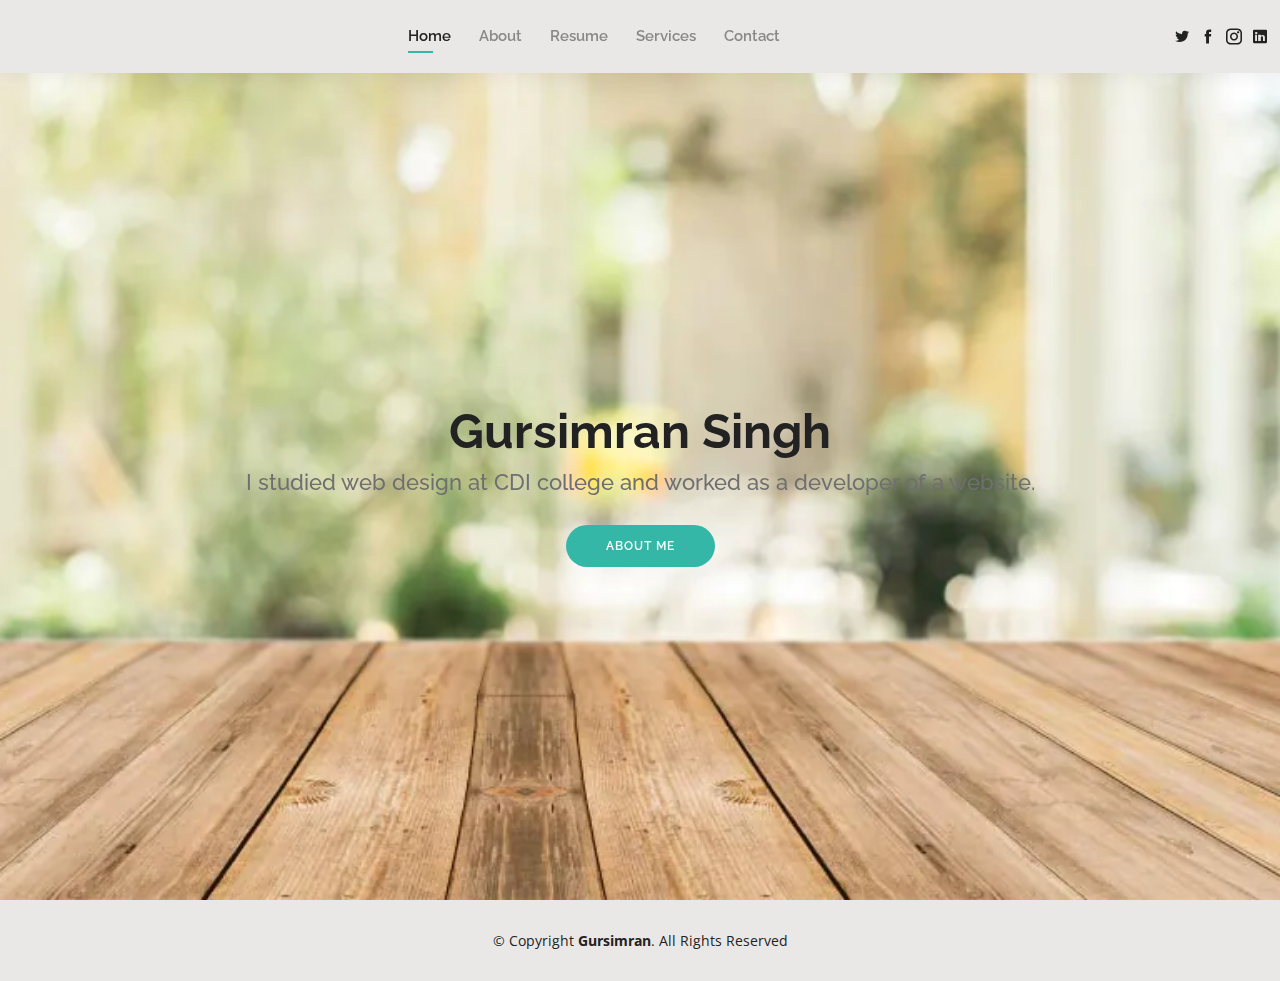
<file: index.html>
<!DOCTYPE html>
<html lang="en">

<head>
    <meta charset="utf-8">
    <meta content="width=device-width, initial-scale=1.0" name="viewport">

    <title>Resume</title>
    <meta content="" name="description">
    <meta content="" name="keywords">

    <!-- Favicons -->
    <link href="assets/img/favicon.png" rel="icon">
    <link href="assets/img/apple-touch-icon.png" rel="apple-touch-icon">

    <!-- Google Fonts -->
    <link href="https://fonts.googleapis.com/css?family=Open+Sans:300,300i,400,400i,600,600i,700,700i|Raleway:300,300i,400,400i,500,500i,600,600i,700,700i|Poppins:300,300i,400,400i,500,500i,600,600i,700,700i" rel="stylesheet">

    <!-- Vendor CSS Files -->
    <link href="assets/vendor/bootstrap/css/bootstrap.min.css" rel="stylesheet">
    <link href="assets/vendor/icofont/icofont.min.css" rel="stylesheet">
    <link href="assets/vendor/owl.carousel/assets/owl.carousel.min.css" rel="stylesheet">
    <link href="assets/vendor/boxicons/css/boxicons.min.css" rel="stylesheet">
    <link href="assets/vendor/venobox/venobox.css" rel="stylesheet">
    <link href="assets/vendor/aos/aos.css" rel="stylesheet">

    <!-- Template Main CSS File -->
    <link href="assets/css/style.css" rel="stylesheet">


<body>

    <!-- ======= Header ======= -->
    <header id="header" class="fixed-top">
        <div class="container-fluid d-flex justify-content-between align-items-center">

            <h1 class="logo"><a href="index.html"></a></h1>
            <!-- Uncomment below if you prefer to use an image logo -->
            <!-- <a href="index.html" class="logo"><img src="assets/img/logo.png" alt="" class="img-fluid"></a>-->

            <nav class="nav-menu d-none d-lg-block">
                <ul>
                    <li class="active"><a href="index.html">Home</a></li>
                    <li><a href="about.html">About</a></li>
                    <li><a href="resume.html">Resume</a></li>
                    <li><a href="services.html">Services</a></li>

                    <li><a href="contact.html">Contact</a></li>
                </ul>
            </nav><!-- .nav-menu -->

            <div class="header-social-links">
                <a href="#" class="twitter"><i class="icofont-twitter"></i></a>
                <a href="#" class="facebook"><i class="icofont-facebook"></i></a>
                <a href="#" class="instagram"><i class="icofont-instagram"></i></a>
                <a href="#" class="linkedin"><i class="icofont-linkedin"></i></a>
            </div>

        </div>

    </header><!-- End Header -->

    <!-- ======= Hero Section ======= -->
    <section id="hero" class="d-flex align-items-center">
        <div class="container d-flex flex-column align-items-center" data-aos="zoom-in" data-aos-delay="100">
            <h1>Gursimran Singh</h1>
            <h2>
                I studied web design at CDI college and worked as a developer of a website.
            </h2>
            <a href="about.html" class="btn-about">About Me</a>
        </div>
    </section>
    
    <!-- ======= Footer ======= -->
    <footer id="footer">
        <div class="container">
            <div class="copyright">
                &copy; Copyright <strong><span>Gursimran</span></strong>. All Rights Reserved
            </div>
            </div>

    </footer><!-- End  Footer -->

    <div id="preloader"></div>
    <a href="#" class="back-to-top"><i class="bx bx-up-arrow-alt"></i></a>

    <!-- Vendor JS Files -->
    <script src="assets/vendor/jquery/jquery.min.js"></script>
    <script src="assets/vendor/bootstrap/js/bootstrap.bundle.min.js"></script>
    <script src="assets/vendor/jquery.easing/jquery.easing.min.js"></script>
    <script src="assets/vendor/php-email-form/validate.js"></script>
    <script src="assets/vendor/waypoints/jquery.waypoints.min.js"></script>
    <script src="assets/vendor/counterup/counterup.min.js"></script>
    <script src="assets/vendor/owl.carousel/owl.carousel.min.js"></script>
    <script src="assets/vendor/isotope-layout/isotope.pkgd.min.js"></script>
    <script src="assets/vendor/venobox/venobox.min.js"></script>
    <script src="assets/vendor/aos/aos.js"></script>

    
    <script src="assets/js/main.js"></script>

</body>

</html>
</file>
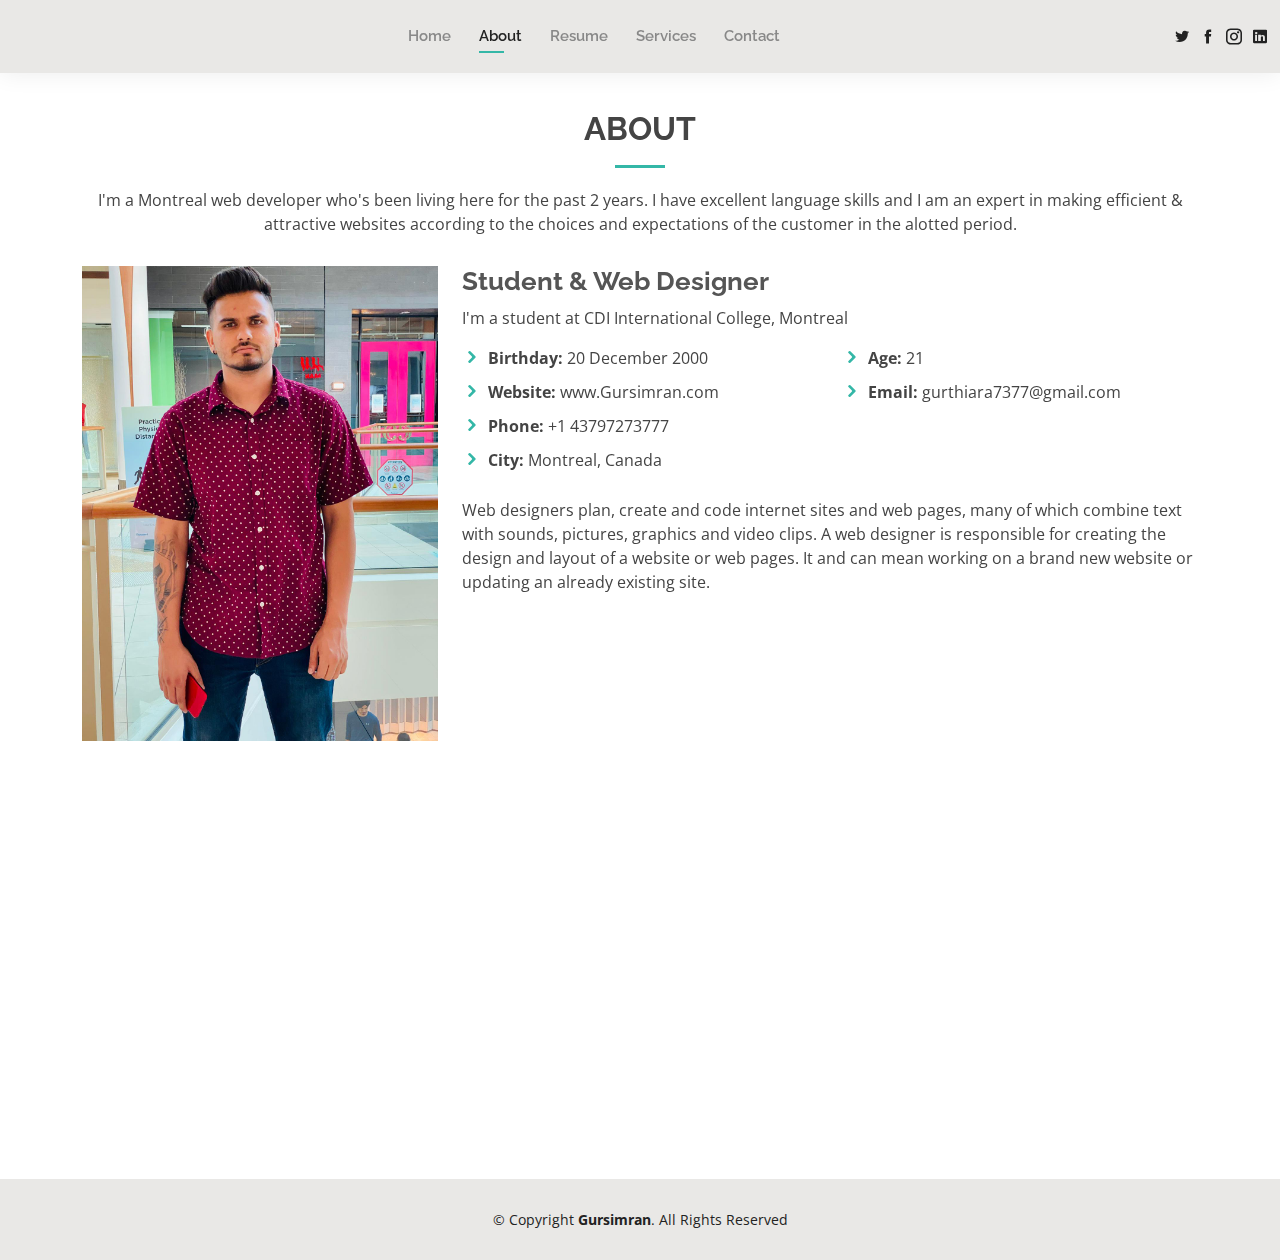
<file: about.html>
<!DOCTYPE html>
<html lang="en">

<head>
  <meta charset="utf-8">
  <meta content="width=device-width, initial-scale=1.0" name="viewport">

  <title>About Me</title>
  <meta content="" name="description">
  <meta content="" name="keywords">

  <!-- Favicons -->
  <link href="assets/img/favicon.png" rel="icon">
  <link href="assets/img/apple-touch-icon.png" rel="apple-touch-icon">

  <!-- Google Fonts -->
  <link href="https://fonts.googleapis.com/css?family=Open+Sans:300,300i,400,400i,600,600i,700,700i|Raleway:300,300i,400,400i,500,500i,600,600i,700,700i|Poppins:300,300i,400,400i,500,500i,600,600i,700,700i" rel="stylesheet">

  <!-- Vendor CSS Files -->
  <link href="assets/vendor/bootstrap/css/bootstrap.min.css" rel="stylesheet">
  <link href="assets/vendor/icofont/icofont.min.css" rel="stylesheet">
  <link href="assets/vendor/owl.carousel/assets/owl.carousel.min.css" rel="stylesheet">
  <link href="assets/vendor/boxicons/css/boxicons.min.css" rel="stylesheet">
  <link href="assets/vendor/venobox/venobox.css" rel="stylesheet">
  <link href="assets/vendor/aos/aos.css" rel="stylesheet">

  <!-- Template Main CSS File -->
  <link href="assets/css/style.css" rel="stylesheet">


</head>

<body>

  <!-- ======= Header ======= -->
  <header id="header" class="fixed-top">
    <div class="container-fluid d-flex justify-content-between align-items-center">

      <h1 class="logo"><a href="index.html"></a></h1>
      <!-- Uncomment below if you prefer to use an image logo -->
      <!-- <a href="index.html" class="logo"><img src="assets/img/logo.png" alt="" class="img-fluid"></a>-->

      <nav class="nav-menu d-none d-lg-block">
        <ul>
          <li><a href="index.html">Home</a></li>
          <li class="active"><a href="about.html">About</a></li>
          <li><a href="resume.html">Resume</a></li>
          <li><a href="services.html">Services</a></li>
          
          <li><a href="contact.html">Contact</a></li>
        </ul>
      </nav><!-- .nav-menu -->

      <div class="header-social-links">
        <a href="https://www.snapchat.com/l/en-gb/" class="twitter"><i class="icofont-twitter"></i></a>
        <a href="https://www.snapchat.com/l/en-gb/" class="facebook"><i class="icofont-facebook"></i></a>
        <a href="#" class="instagram"><i class="icofont-instagram"></i></a>
        <a href="#" class="linkedin"><i class="icofont-linkedin"></i></i></a>
      </div>

    </div>

  </header><!-- End Header -->

  <main id="main">

    <!-- ======= About Section ======= -->
    <section id="about" class="about">
      <div class="container" data-aos="fade-up">

        <div class="section-title">
          <h2>About</h2>
          <p>I'm a Montreal web developer who's been living here for the past 2 years. I have excellent language skills and I am an expert in making efficient & attractive websites according to the choices and expectations of the customer in the alotted period.</p>
        </div>

        <div class="row">
          <div class="col-lg-4">
            <img src="assets/img/gursimran.jpeg" class="img-fluid" alt="">
          </div>
          <div class="col-lg-8 pt-4 pt-lg-0 content">
            <h3>Student &amp; Web Designer</h3>
            <p class="font-italic">
              I'm a student at CDI International College, Montreal
            </p>
            <div class="row">
              <div class="col-lg-6">
                <ul>
                  <li><i class="icofont-rounded-right"></i> <strong>Birthday:</strong> 20 December 2000</li>
                  <li><i class="icofont-rounded-right"></i> <strong>Website:</strong> www.Gursimran.com</li>
                  <li><i class="icofont-rounded-right"></i> <strong>Phone:</strong> +1 43797273777 </li>
                  <li><i class="icofont-rounded-right"></i> <strong>City:</strong> Montreal, Canada</li>
                </ul>
              </div>
              <div class="col-lg-6">
                <ul>
                  <li><i class="icofont-rounded-right"></i> <strong>Age:</strong> 21 </li>
                  <li><i class="icofont-rounded-right"></i> <strong>Email:</strong> gurthiara7377@gmail.com </li>
                  
                </ul>
              </div>
            </div>
            <p>
              Web designers plan, create and code internet sites and web pages, many of which combine text with sounds, pictures, graphics and video clips. A web designer is responsible for creating the design and layout of a website or web pages. It and can mean working on a brand new website or updating an already existing site.
            </p>
          </div>
        </div>

      </div>
    </section><!-- End About Section -->

    <!-- ======= Skills Section ======= -->
    <section id="skills" class="skills">
      <div class="container" data-aos="fade-up">

        <div class="section-title">
          <h2>Skills</h2>
          <p></p>
        </div>

        <div class="row skills-content">

          <div class="col-lg-6">

            <div class="progress">
              <span class="skill">HTML <i class="val">100%</i></span>
              <div class="progress-bar-wrap">
                <div class="progress-bar" role="progressbar" aria-valuenow="100" aria-valuemin="0" aria-valuemax="100"></div>
              </div>
            </div>

            <div class="progress">
              <span class="skill">CSS <i class="val">96%</i></span>
              <div class="progress-bar-wrap">
                <div class="progress-bar" role="progressbar" aria-valuenow="90" aria-valuemin="0" aria-valuemax="100"></div>
              </div>
            </div>

            <div class="progress">
              <span class="skill">JavaScript <i class="val">85%</i></span>
              <div class="progress-bar-wrap">
                <div class="progress-bar" role="progressbar" aria-valuenow="75" aria-valuemin="0" aria-valuemax="100"></div>
              </div>
            </div>

          </div>

          <div class="col-lg-6">

            <div class="progress">
              <span class="skill">PHP <i class="val">85%</i></span>
              <div class="progress-bar-wrap">
                <div class="progress-bar" role="progressbar" aria-valuenow="80" aria-valuemin="0" aria-valuemax="100"></div>
              </div>
            </div>

            <div class="progress">
              <span class="skill">WordPress/CMS <i class="val">85%</i></span>
              <div class="progress-bar-wrap">
                <div class="progress-bar" role="progressbar" aria-valuenow="90" aria-valuemin="0" aria-valuemax="100"></div>
              </div>
            </div>

            <div class="progress">
              <span class="skill">Photoshop <i class="val">90%</i></span>
              <div class="progress-bar-wrap">
                <div class="progress-bar" role="progressbar" aria-valuenow="55" aria-valuemin="0" aria-valuemax="100"></div>
              </div>
            </div>

          </div>

        </div>

      </div>
    </section><!-- End Skills Section -->

    
    

  </main><!-- End #main -->

  <!-- ======= Footer ======= -->
  <footer id="footer">
    <div class="container">
      <div class="copyright">
        &copy; Copyright <strong><span>Gursimran</span></strong>. All Rights Reserved
      </div>
     
    </div>
  </footer><!-- End  Footer -->

  <div id="preloader"></div>
  <a href="#" class="back-to-top"><i class="bx bx-up-arrow-alt"></i></a>

  <!-- Vendor JS Files -->
  <script src="assets/vendor/jquery/jquery.min.js"></script>
  <script src="assets/vendor/bootstrap/js/bootstrap.bundle.min.js"></script>
  <script src="assets/vendor/jquery.easing/jquery.easing.min.js"></script>
  <script src="assets/vendor/php-email-form/validate.js"></script>
  <script src="assets/vendor/waypoints/jquery.waypoints.min.js"></script>
  <script src="assets/vendor/counterup/counterup.min.js"></script>
  <script src="assets/vendor/owl.carousel/owl.carousel.min.js"></script>
  <script src="assets/vendor/isotope-layout/isotope.pkgd.min.js"></script>
  <script src="assets/vendor/venobox/venobox.min.js"></script>
  <script src="assets/vendor/aos/aos.js"></script>

  <!-- Template Main JS File -->
  <script src="assets/js/main.js"></script>

</body>

</html>
</file>
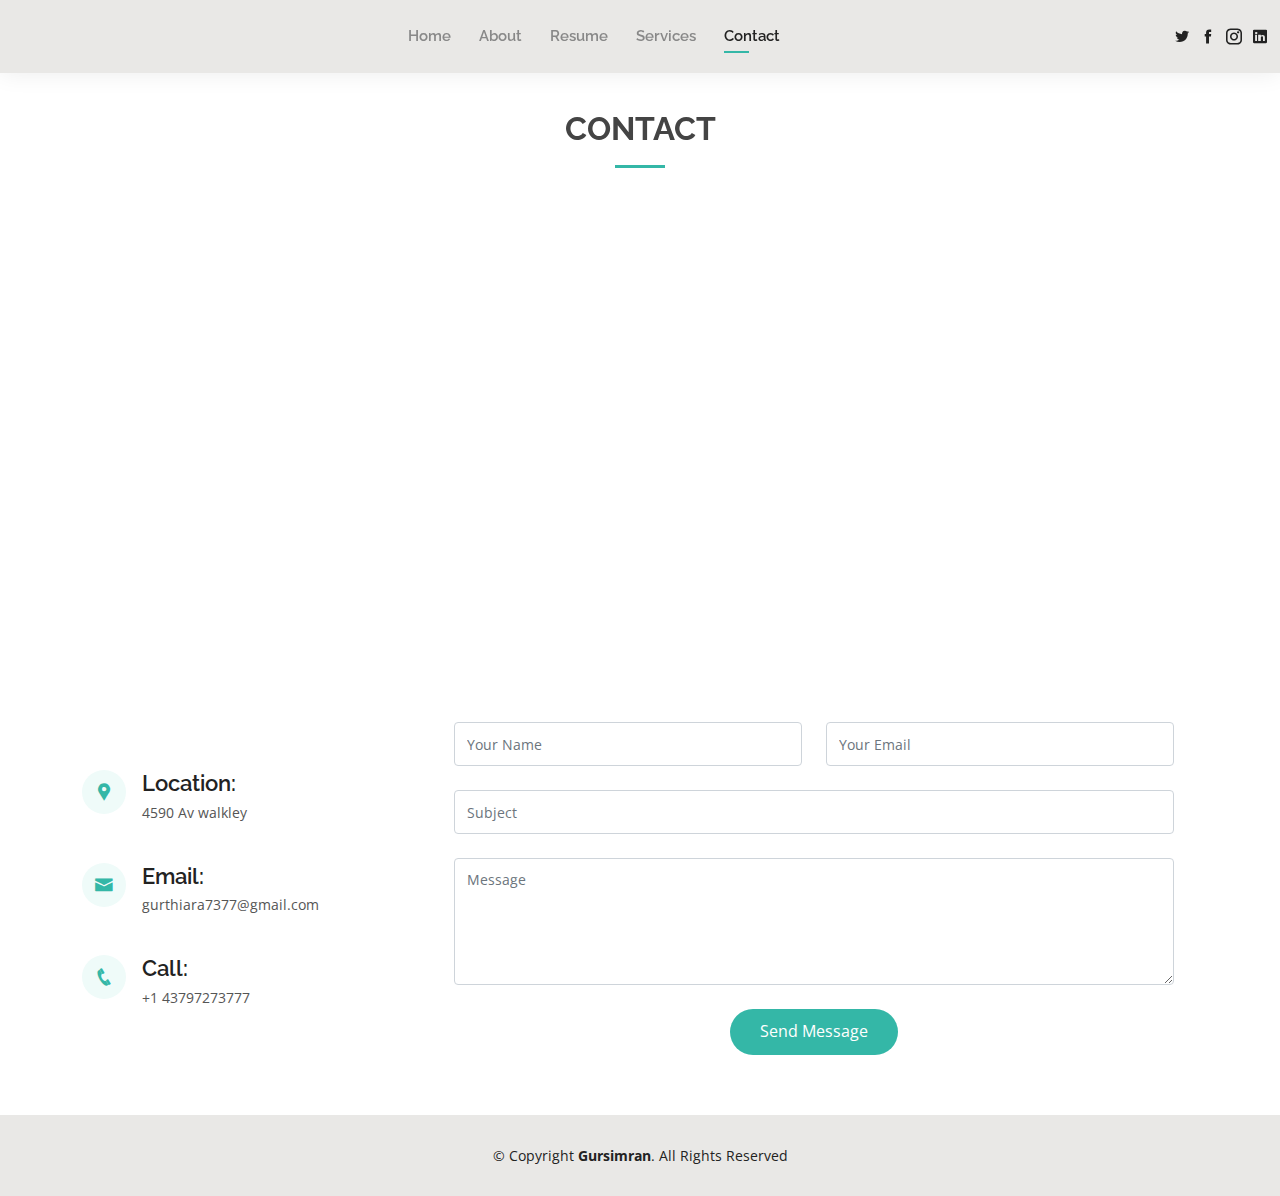
<file: contact.html>
<!DOCTYPE html>
<html lang="en">

<head>
  <meta charset="utf-8">
  <meta content="width=device-width, initial-scale=1.0" name="viewport">

  <title>Contact - Gursimran singh</title>
  <meta content="" name="description">
  <meta content="" name="keywords">

  <!-- Favicons -->
  <link href="assets/img/favicon.png" rel="icon">
  <link href="assets/img/apple-touch-icon.png" rel="apple-touch-icon">

  <!-- Google Fonts -->
  <link href="https://fonts.googleapis.com/css?family=Open+Sans:300,300i,400,400i,600,600i,700,700i|Raleway:300,300i,400,400i,500,500i,600,600i,700,700i|Poppins:300,300i,400,400i,500,500i,600,600i,700,700i" rel="stylesheet">

  <!-- Vendor CSS Files -->
  <link href="assets/vendor/bootstrap/css/bootstrap.min.css" rel="stylesheet">
  <link href="assets/vendor/icofont/icofont.min.css" rel="stylesheet">
  <link href="assets/vendor/owl.carousel/assets/owl.carousel.min.css" rel="stylesheet">
  <link href="assets/vendor/boxicons/css/boxicons.min.css" rel="stylesheet">
  <link href="assets/vendor/venobox/venobox.css" rel="stylesheet">
  <link href="assets/vendor/aos/aos.css" rel="stylesheet">

  <!-- Template Main CSS File -->
  <link href="assets/css/style.css" rel="stylesheet">

</head>

<body>

  <!-- ======= Header ======= -->
  <header id="header" class="fixed-top">
    <div class="container-fluid d-flex justify-content-between align-items-center">

      <h1 class="logo"><a href="index.html"></a></h1>
      <!-- Uncomment below if you prefer to use an image logo -->
      <!-- <a href="index.html" class="logo"><img src="assets/img/logo.png" alt="" class="img-fluid"></a>-->

      <nav class="nav-menu d-none d-lg-block">
        <ul>
          <li><a href="index.html">Home</a></li>
          <li><a href="about.html">About</a></li>
          <li><a href="resume.html">Resume</a></li>
          <li><a href="services.html">Services</a></li>
          
          <li class="active"><a href="contact.html">Contact</a></li>
        </ul>
      </nav><!-- .nav-menu -->

      <div class="header-social-links">
        <a href="#" class="twitter"><i class="icofont-twitter"></i></a>
        <a href="#" class="facebook"><i class="icofont-facebook"></i></a>
        <a href="#" class="instagram"><i class="icofont-instagram"></i></a>
        <a href="#" class="linkedin"><i class="icofont-linkedin"></i></i></a>
      </div>

    </div>

  </header><!-- End Header -->

  <main id="main">

    <!-- ======= Contact Section ======= -->
    <section id="contact" class="contact">
      <div class="container" data-aos="fade-up">

        <div class="section-title">
          <h2>Contact</h2>
        </div>
 
        <div class="col-md-12 col-lg-12">
         <iframe src="https://www.google.com/maps/embed?pb=!1m18!1m12!1m3!1d2798.2250888383655!2d-73.64054948444256!3d45.46526947910095!2m3!1f0!2f0!3f0!3m2!1i1024!2i768!4f13.1!3m3!1m2!1s0x4cc917370737d34b%3A0x4d2c6da6296c046d!2s4590%20Walkley%2C%20Montreal%2C%20QC%20H4B%202K6!5e0!3m2!1sen!2sca!4v1644461876136!5m2!1sen!2sca" width="100%" height="450" style="border:0;" allowfullscreen="" loading="lazy"></iframe>
        </div> 
    <div class="row col-lg-12 mt-5">
                  <div class="col-lg-4 mt-5">
            <div class="info">
              <div class="address">
                <i class="icofont-google-map"></i>
                <h4>Location:</h4>
                <p>4590 Av walkley             </p>
              </div>

              <div class="email">
                <i class="icofont-envelope"></i>
                <h4>Email:</h4>
                <p> gurthiara7377@gmail.com</p>
              </div>

              <div class="phone">
                <i class="icofont-phone"></i>
                <h4>Call:</h4>
                <p>+1 43797273777</p>
              </div>

            </div>

          </div>

          <div class="col-lg-8 mt-5 mt-lg-0">

            <form action="forms/contact.php" method="post" role="form" class="php-email-form">
              <div class="row">
                <div class="col-md-6 form-group">
                  <input type="text" name="name" class="form-control" id="name" placeholder="Your Name" data-rule="minlen:4" data-msg="Please enter at least 4 chars" />
                  <div class="validate"></div>
                </div>
                <div class="col-md-6 form-group mt-3 mt-md-0">
                  <input type="email" class="form-control" name="email" id="email" placeholder="Your Email" data-rule="email" data-msg="Please enter a valid email" />
                  <div class="validate"></div>
                </div>
              </div>
              <div class="form-group mt-3">
                <input type="text" class="form-control" name="subject" id="subject" placeholder="Subject" data-rule="minlen:4" data-msg="Please enter at least 8 chars of subject" />
                <div class="validate"></div>
              </div>
              <div class="form-group mt-3">
                <textarea class="form-control" name="message" rows="5" data-rule="required" data-msg="Please write something for us" placeholder="Message"></textarea>
                <div class="validate"></div>
              </div>
              <div class="mb-3">
                <div class="loading">Loading</div>
                <div class="error-message"></div>
                <div class="sent-message">Your message has been sent. Thank you!</div>
              </div>
              <div class="text-center"><button type="submit">Send Message</button></div>
            </form>

          </div>
    </div>


        </div>
 
    </section><!-- End Contact Section -->

  </main><!-- End #main -->

  <!-- ======= Footer ======= -->
  <footer id="footer">
    <div class="container">
      <div class="copyright">
        &copy; Copyright <strong><span>Gursimran</span></strong>. All Rights Reserved
      </div>
      
  </footer><!-- End  Footer -->

  <div id="preloader"></div>
  <a href="#" class="back-to-top"><i class="bx bx-up-arrow-alt"></i></a>

  <!-- Vendor JS Files -->
  <script src="assets/vendor/jquery/jquery.min.js"></script>
  <script src="assets/vendor/bootstrap/js/bootstrap.bundle.min.js"></script>
  <script src="assets/vendor/jquery.easing/jquery.easing.min.js"></script>
  <script src="assets/vendor/php-email-form/validate.js"></script>
  <script src="assets/vendor/waypoints/jquery.waypoints.min.js"></script>
  <script src="assets/vendor/counterup/counterup.min.js"></script>
  <script src="assets/vendor/owl.carousel/owl.carousel.min.js"></script>
  <script src="assets/vendor/isotope-layout/isotope.pkgd.min.js"></script>
  <script src="assets/vendor/venobox/venobox.min.js"></script>
  <script src="assets/vendor/aos/aos.js"></script>

  <!-- Template Main JS File -->
  <script src="assets/js/main.js"></script>

</body>

</html>
</file>
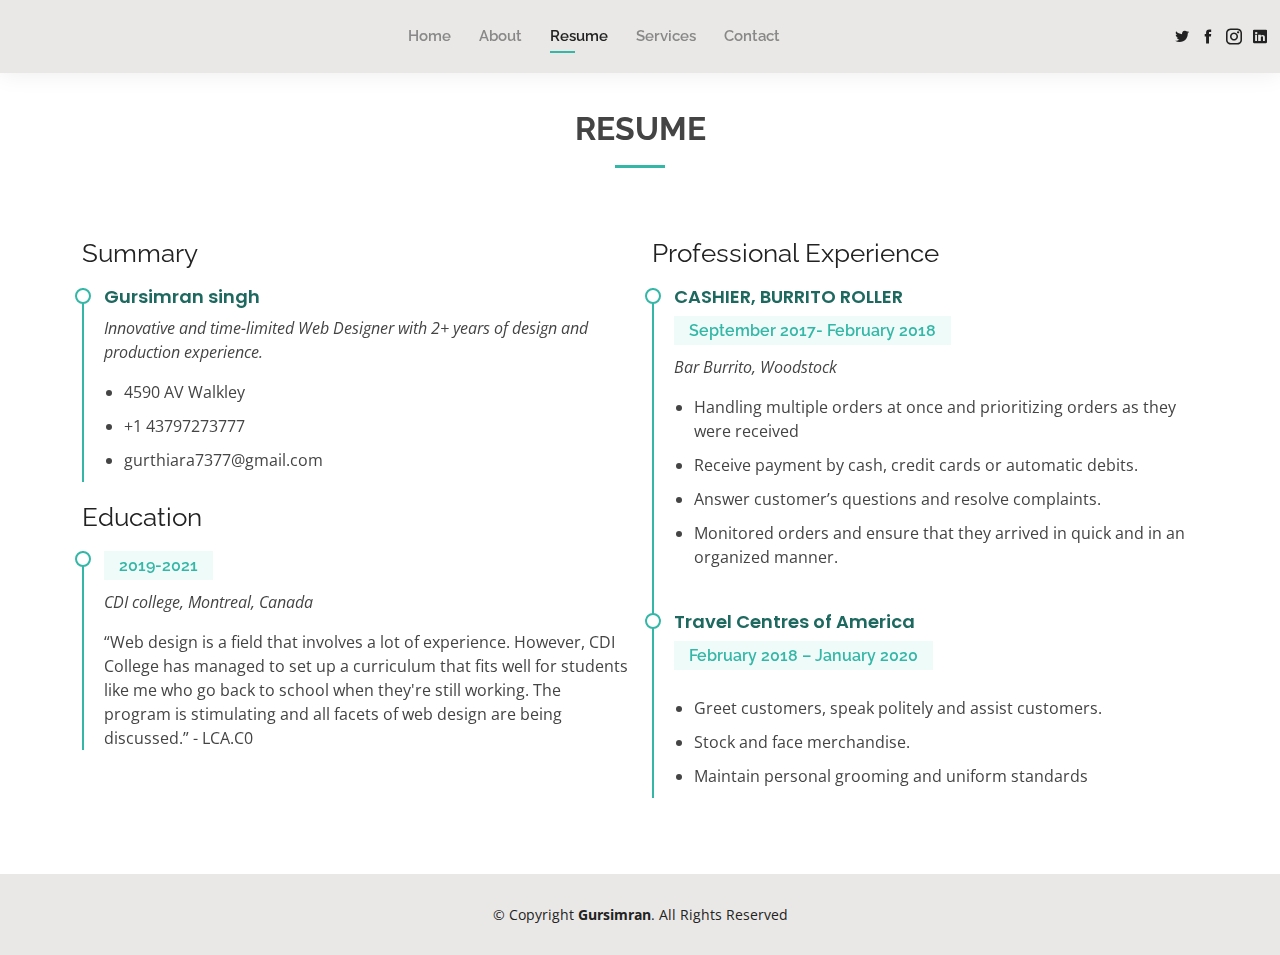
<file: resume.html>
<!DOCTYPE html>
<html lang="en">

<head>
    <meta charset="utf-8">
    <meta content="width=device-width, initial-scale=1.0" name="viewport">

    <title>Resume</title>
    <meta content="" name="description">
    <meta content="" name="keywords">

    <!-- Favicons -->
    <link href="assets/img/favicon.png" rel="icon">
    <link href="assets/img/apple-touch-icon.png" rel="apple-touch-icon">

    <!-- Google Fonts -->
    <link href="https://fonts.googleapis.com/css?family=Open+Sans:300,300i,400,400i,600,600i,700,700i|Raleway:300,300i,400,400i,500,500i,600,600i,700,700i|Poppins:300,300i,400,400i,500,500i,600,600i,700,700i" rel="stylesheet">

    <!-- Vendor CSS Files -->
    <link href="assets/vendor/bootstrap/css/bootstrap.min.css" rel="stylesheet">
    <link href="assets/vendor/icofont/icofont.min.css" rel="stylesheet">
    <link href="assets/vendor/owl.carousel/assets/owl.carousel.min.css" rel="stylesheet">
    <link href="assets/vendor/boxicons/css/boxicons.min.css" rel="stylesheet">
    <link href="assets/vendor/venobox/venobox.css" rel="stylesheet">
    <link href="assets/vendor/aos/aos.css" rel="stylesheet">

    <!-- Template Main CSS File -->
    <link href="assets/css/style.css" rel="stylesheet">


</head>

<body>

    <!-- ======= Header ======= -->
    <header id="header" class="fixed-top">
        <div class="container-fluid d-flex justify-content-between align-items-center">

            <h1 class="logo"><a href="index.html"></a></h1>
            <!-- Uncomment below if you prefer to use an image logo -->
            <!-- <a href="index.html" class="logo"><img src="assets/img/logo.png" alt="" class="img-fluid"></a>-->

            <nav class="nav-menu d-none d-lg-block">
                <ul>
                    <li><a href="index.html">Home</a></li>
                    <li><a href="about.html">About</a></li>
                    <li class="active"><a href="resume.html">Resume</a></li>
                    <li><a href="services.html">Services</a></li>

                    <li><a href="contact.html">Contact</a></li>
                </ul>
            </nav><!-- .nav-menu -->

            <div class="header-social-links">
                <a href="#" class="twitter"><i class="icofont-twitter"></i></a>
                <a href="#" class="facebook"><i class="icofont-facebook"></i></a>
                <a href="#" class="instagram"><i class="icofont-instagram"></i></a>
                <a href="#" class="linkedin"><i class="icofont-linkedin"></i></i></a>
            </div>

        </div>

    </header><!-- End Header -->

    <main id="main">

        <!-- ======= Resume Section ======= -->
        <section id="resume" class="resume">
            <div class="container" data-aos="fade-up">

                <div class="section-title">
                    <h2>Resume</h2>

                </div>

                <div class="row">
                    <div class="col-lg-6">
                        <h3 class="resume-title">Summary</h3>
                        <div class="resume-item pb-0">
                            <h4>Gursimran singh</h4>
                            <p><em>Innovative and time-limited Web Designer with 2+ years of design and production experience.</em></p>
                            <p>
                                <ul>
                                    <li>4590 AV Walkley           
                                    </li>
                                    <li>+1 43797273777</li>
                                    <li>gurthiara7377@gmail.com</li>
                                </ul>
                            </p>
                        </div>

                        <h3 class="resume-title">Education</h3>
                        <div class="resume-item">
                            <h5>2019-2021</h5>
                            <p><em>CDI college, Montreal, Canada</em></p>
                            <p>“Web design is a field that involves a lot of experience. However, CDI College has managed to set up a curriculum that fits well for students like me who go back to school when they're still working. The program is stimulating and all facets of web design are being discussed.”

                                - LCA.C0</p>
                        </div>

                    </div>
                    <div class="col-lg-6">
                        <h3 class="resume-title">Professional Experience</h3>
                        <div class="resume-item">
                            <h4>CASHIER, BURRITO ROLLER</h4>
                            <h5>September 2017- February 2018</h5>
                            <p><em>Bar Burrito, Woodstock </em></p>
                            <p>
                                <ul>
                                    <li> 	Handling multiple orders at once and prioritizing orders as they were received </li>
                                    <li> 	Receive payment by cash, credit cards or automatic debits.</li>
                                    <li> 	Answer customer’s questions and resolve complaints. </li>
                                    <li>  Monitored orders and ensure that they arrived in quick and in an organized manner.</li>

                                </ul>
                            </p>
                        </div>
                        <div class="resume-item">
                            <h4>Travel Centres of America </h4>
                            <h5>February 2018 – January 2020</h5> 
                            <p>
                                <ul>
                                    <li> 	Greet customers, speak politely and assist customers. </li>
                                    <li>  Stock and face merchandise.</li>
                                    <li> 	  Maintain personal grooming and uniform standards </li> 

                                </ul>
                            </p>
                        </div>

                    </div>
                </div>

            </div>
        </section><!-- End Resume Section -->

    </main><!-- End #main -->

    <!-- ======= Footer ======= -->
    <footer id="footer">
        <div class="container">
            <div class="copyright">
                &copy; Copyright <strong><span>Gursimran</span></strong>. All Rights Reserved
            </div>

        </div>
    </footer><!-- End  Footer -->

    <div id="preloader"></div>
    <a href="#" class="back-to-top"><i class="bx bx-up-arrow-alt"></i></a>

    <!-- Vendor JS Files -->
    <script src="assets/vendor/jquery/jquery.min.js"></script>
    <script src="assets/vendor/bootstrap/js/bootstrap.bundle.min.js"></script>
    <script src="assets/vendor/jquery.easing/jquery.easing.min.js"></script>
    <script src="assets/vendor/php-email-form/validate.js"></script>
    <script src="assets/vendor/waypoints/jquery.waypoints.min.js"></script>
    <script src="assets/vendor/counterup/counterup.min.js"></script>
    <script src="assets/vendor/owl.carousel/owl.carousel.min.js"></script>
    <script src="assets/vendor/isotope-layout/isotope.pkgd.min.js"></script>
    <script src="assets/vendor/venobox/venobox.min.js"></script>
    <script src="assets/vendor/aos/aos.js"></script>

    <!-- Template Main JS File -->
    <script src="assets/js/main.js"></script>

</body></html>
</file>
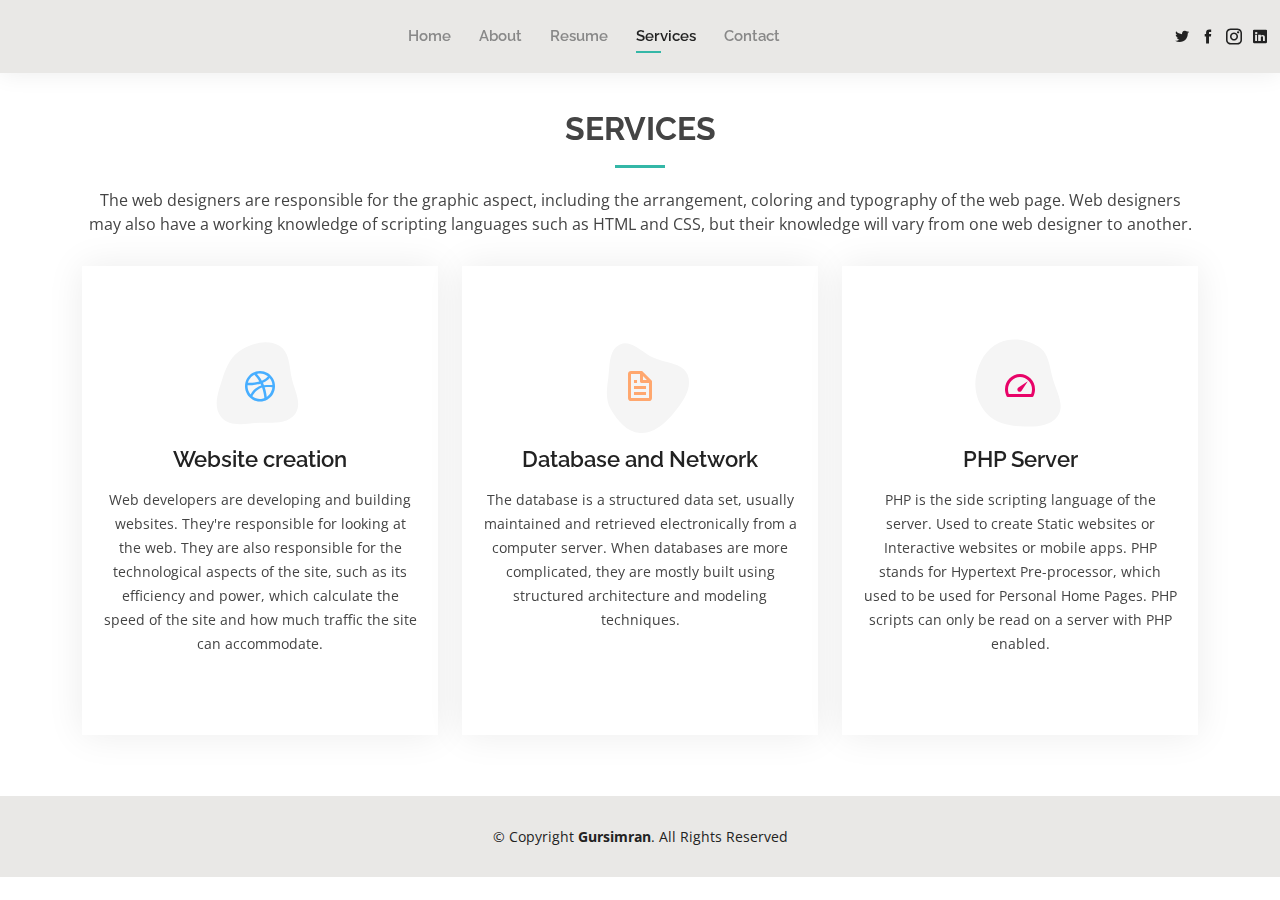
<file: services.html>
<!DOCTYPE html>
<html lang="en">

<head>
  <meta charset="utf-8">
  <meta content="width=device-width, initial-scale=1.0" name="viewport">

  <title>Services</title>
  <meta content="" name="description">
  <meta content="" name="keywords">

  <!-- Favicons -->
  <link href="assets/img/favicon.png" rel="icon">
  <link href="assets/img/apple-touch-icon.png" rel="apple-touch-icon">

  <!-- Google Fonts -->
  <link href="https://fonts.googleapis.com/css?family=Open+Sans:300,300i,400,400i,600,600i,700,700i|Raleway:300,300i,400,400i,500,500i,600,600i,700,700i|Poppins:300,300i,400,400i,500,500i,600,600i,700,700i" rel="stylesheet">

  <!-- Vendor CSS Files -->
  <link href="assets/vendor/bootstrap/css/bootstrap.min.css" rel="stylesheet">
  <link href="assets/vendor/icofont/icofont.min.css" rel="stylesheet">
  <link href="assets/vendor/owl.carousel/assets/owl.carousel.min.css" rel="stylesheet">
  <link href="assets/vendor/boxicons/css/boxicons.min.css" rel="stylesheet">
  <link href="assets/vendor/venobox/venobox.css" rel="stylesheet">
  <link href="assets/vendor/aos/aos.css" rel="stylesheet">

  <!-- Template Main CSS File -->
  <link href="assets/css/style.css" rel="stylesheet">


</head>

<body>

  <!-- ======= Header ======= -->
  <header id="header" class="fixed-top">
    <div class="container-fluid d-flex justify-content-between align-items-center">

      <h1 class="logo"><a href="index.html"></a></h1>
      <!-- Uncomment below if you prefer to use an image logo -->
      <!-- <a href="index.html" class="logo"><img src="assets/img/logo.png" alt="" class="img-fluid"></a>-->

      <nav class="nav-menu d-none d-lg-block">
        <ul>
          <li><a href="index.html">Home</a></li>
          <li><a href="about.html">About</a></li>
          <li><a href="resume.html">Resume</a></li>
          <li class="active"><a href="services.html">Services</a></li>
         
          <li><a href="contact.html">Contact</a></li>
        </ul>
      </nav><!-- .nav-menu -->

      <div class="header-social-links">
        <a href="#" class="twitter"><i class="icofont-twitter"></i></a>
        <a href="#" class="facebook"><i class="icofont-facebook"></i></a>
        <a href="#" class="instagram"><i class="icofont-instagram"></i></a>
        <a href="#" class="linkedin"><i class="icofont-linkedin"></i></i></a>
      </div>

    </div>

  </header><!-- End Header -->

  <main id="main">

    <!-- ======= Services Section ======= -->
    <section id="services" class="services">
      <div class="container" data-aos="fade-up">

        <div class="section-title">
          <h2>Services</h2>
          <p>The web designers are responsible for the graphic aspect, including the arrangement, coloring and typography of the web page. Web designers may also have a working knowledge of scripting languages such as HTML and CSS, but their knowledge will vary from one web designer to another.</p>
        </div>

        <div class="row">
          <div class="col-lg-4 col-md-6 d-flex align-items-stretch" data-aos="zoom-in" data-aos-delay="100">
            <div class="icon-box iconbox-blue">
              <div class="icon">
                <svg width="100" height="100" viewBox="0 0 600 600" xmlns="http://www.w3.org/2000/svg">
                  <path stroke="none" stroke-width="0" fill="#f5f5f5" d="M300,521.0016835830174C376.1290562159157,517.8887921683347,466.0731472004068,529.7835943286574,510.70327084640275,468.03025145048787C554.3714126377745,407.6079735673963,508.03601936045806,328.9844924480964,491.2728898941984,256.3432110539036C474.5976632858925,184.082847569629,479.9380746630129,96.60480741107993,416.23090153303,58.64404602377083C348.86323505073057,18.502131276798302,261.93793281208167,40.57373210992963,193.5410806939664,78.93577620505333C130.42746243093433,114.334589627462,98.30271207620316,179.96522072025542,76.75703585869454,249.04625023123273C51.97151888228291,328.5150500222984,13.704378332031375,421.85034740162234,66.52175969318436,486.19268352777647C119.04800174914682,550.1803526380478,217.28368757567262,524.383925680826,300,521.0016835830174"></path>
                </svg>
                <i class="bx bxl-dribbble"></i>
              </div>
              <h4><a href="">Website creation </a></h4>
              <p>Web developers are developing and building websites. They're responsible for looking at the web. They are also responsible for the technological aspects of the site, such as its efficiency and power, which calculate the speed of the site and how much traffic the site can accommodate.</p>
            </div>
          </div>

          <div class="col-lg-4 col-md-6 d-flex align-items-stretch mt-4 mt-md-0" data-aos="zoom-in" data-aos-delay="200">
            <div class="icon-box iconbox-orange ">
              <div class="icon">
                <svg width="100" height="100" viewBox="0 0 600 600" xmlns="http://www.w3.org/2000/svg">
                  <path stroke="none" stroke-width="0" fill="#f5f5f5" d="M300,582.0697525312426C382.5290701553225,586.8405444964366,449.9789794690241,525.3245884688669,502.5850820975895,461.55621195738473C556.606425686781,396.0723002908107,615.8543463187945,314.28637112970534,586.6730223649479,234.56875336149918C558.9533121215079,158.8439757836574,454.9685369536778,164.00468322053177,381.49747125262974,130.76875717737553C312.15926192815925,99.40240125094834,248.97055460311594,18.661163978235184,179.8680185752513,50.54337015887873C110.5421016452524,82.52863877960104,119.82277516462835,180.83849132639028,109.12597500060166,256.43424936330496C100.08760227029461,320.3096726198365,92.17705696193138,384.0621239912766,124.79988738764834,439.7174275375508C164.83382741302287,508.01625554203684,220.96474134820875,577.5009287672846,300,582.0697525312426"></path>
                </svg>
                <i class="bx bx-file"></i>
              </div>
              <h4><a href="">Database and Network </a></h4>
              <p>The database is a structured data set, usually maintained and retrieved electronically from a computer server. When databases are more complicated, they are mostly built using structured architecture and modeling techniques.</p>
            </div>
          </div>

          <div class="col-lg-4 col-md-6 d-flex align-items-stretch mt-4 mt-lg-0" data-aos="zoom-in" data-aos-delay="300">
            <div class="icon-box iconbox-pink">
              <div class="icon">
                <svg width="100" height="100" viewBox="0 0 600 600" xmlns="http://www.w3.org/2000/svg">
                  <path stroke="none" stroke-width="0" fill="#f5f5f5" d="M300,541.5067337569781C382.14930387511276,545.0595476570109,479.8736841581634,548.3450877840088,526.4010558755058,480.5488172755941C571.5218469581645,414.80211281144784,517.5187510058486,332.0715597781072,496.52539010469104,255.14436215662573C477.37192572678356,184.95920475031193,473.57363656557914,105.61284051026155,413.0603344069578,65.22779650032875C343.27470386102294,18.654635553484475,251.2091493199835,5.337323636656869,175.0934190732945,40.62881213300186C97.87086631185822,76.43348514350839,51.98124368387456,156.15599469081315,36.44837278890362,239.84606092416172C21.716077023791087,319.22268207091537,43.775223500013084,401.1760424656574,96.891909868211,461.97329694683043C147.22146801428983,519.5804099606455,223.5754009179313,538.201503339737,300,541.5067337569781"></path>
                </svg>
                <i class="bx bx-tachometer"></i>
              </div>
              <h4><a href="">PHP Server</a></h4>
              <p>PHP is the side scripting language of the server. Used to create Static websites or Interactive websites or mobile apps. PHP stands for Hypertext Pre-processor, which used to be used for Personal Home Pages. PHP scripts can only be read on a server with PHP enabled.</p>
            </div>
          </div>

          
    </section><!-- End Services Section -->

  </main><!-- End #main -->

  <!-- ======= Footer ======= -->
  <footer id="footer">
    <div class="container">
      <div class="copyright">
        &copy; Copyright <strong><span>Gursimran</span></strong>. All Rights Reserved
      </div>
      
    </div>
  </footer><!-- End  Footer -->

  <div id="preloader"></div>
  <a href="#" class="back-to-top"><i class="bx bx-up-arrow-alt"></i></a>

  <!-- Vendor JS Files -->
  <script src="assets/vendor/jquery/jquery.min.js"></script>
  <script src="assets/vendor/bootstrap/js/bootstrap.bundle.min.js"></script>
  <script src="assets/vendor/jquery.easing/jquery.easing.min.js"></script>
  <script src="assets/vendor/php-email-form/validate.js"></script>
  <script src="assets/vendor/waypoints/jquery.waypoints.min.js"></script>
  <script src="assets/vendor/counterup/counterup.min.js"></script>
  <script src="assets/vendor/owl.carousel/owl.carousel.min.js"></script>
  <script src="assets/vendor/isotope-layout/isotope.pkgd.min.js"></script>
  <script src="assets/vendor/venobox/venobox.min.js"></script>
  <script src="assets/vendor/aos/aos.js"></script>

  <!-- Template Main JS File -->
  <script src="assets/js/main.js"></script>

</body>

</html>
</file>
<file: assets/vendor/venobox/venobox.css>
/* ------ venobox.css --------*/
.vbox-overlay *, .vbox-overlay *:before, .vbox-overlay *:after{
    -webkit-backface-visibility: hidden;
    -webkit-box-sizing:border-box;
    -moz-box-sizing:border-box;
    box-sizing:border-box;
}
.vbox-overlay * { 
    -webkit-backface-visibility: visible;
    backface-visibility: visible;
}
.vbox-overlay{
    display: -webkit-flex;
    display: flex;
    -webkit-flex-direction: column;
    flex-direction: column;
    -webkit-justify-content: center;
    justify-content: center;
    -webkit-align-items: center;
    align-items: center;
    position: fixed;
    left: 0;
    top: 0;
    bottom: 0;
    right: 0;
    z-index: 999999;
}

/* ----- navigation ----- */
.vbox-title{
    width: 100%;
    height: 40px;
    float: left;
    text-align: center;
    line-height: 28px;
    font-size: 12px;
    padding: 6px 50px;
    overflow: hidden;
    position: fixed;
    display: none;
    left: 0;
    z-index: 89;
}
.vbox-close{
    cursor: pointer;
    position: fixed;
    top: -1px;
    right: 0;
    width: 50px;
    height: 40px;
    padding: 6px;
    display: block;
    background-position:10px center;
    overflow: hidden;
    font-size: 24px;
    line-height: 1;
    text-align: center;
    z-index: 99;
}
.vbox-left{
    cursor: pointer;
    position: fixed;
    left: 0;
    height: 40px;
    overflow: hidden;
    line-height: 28px;
    font-size: 12px;
    z-index: 99;
    display: flex;
    align-items:center;
}
.vbox-num{
    display: inline-block;
    margin: 6px 0 6px 15px;
}
/* ----- Social share ----- */
.vbox-share{
    line-height: 28px;
    font-size: 12px;
    overflow: hidden;
    position: fixed;
    left: 0;
    z-index: 98;
    display: flex;
    align-items:center;
    justify-content: center;
    width: 100%;
    text-align: center;
}
.vbox-share svg{
    max-height: 28px;
    width: 28px;
    z-index: 10;
    margin-left: 12px;
    margin-top: 6px;
    margin-bottom: 6px;
    vertical-align: middle;
}


/* ----- navigation ARROWS ----- */
.vbox-next, .vbox-prev{
    position: fixed;
    top: 50%;
    margin-top: -15px;
    overflow: hidden;
    cursor: pointer;
    display: block;
    width: 45px;
    height: 45px;
    z-index: 99;
}
.vbox-next span, .vbox-prev span{
    position: relative;
    width: 20px;
    height: 20px;
    border: 2px solid transparent;
    border-top-color: #B6B6B6;
    border-right-color: #B6B6B6;
    text-indent: -100px;
    position: absolute;
    top: 8px;
    display: block;
}
.vbox-prev{
    left: 15px;
}
.vbox-next{
    right: 15px;
}
.vbox-prev span{
    left: 10px;
    -ms-transform: rotate(-135deg);
    -webkit-transform: rotate(-135deg);
    transform: rotate(-135deg);
}
.vbox-next span{
    -ms-transform: rotate(45deg);
    -webkit-transform: rotate(45deg);
    transform: rotate(45deg);
    right: 10px;
}
/* ------- inline window ------ */
.vbox-inline{
    width: 420px;
    height: 315px;
    height: 70vh;
    padding: 10px;
    background: #fff;
    margin: 0 auto;
    overflow: auto;
    text-align: left;
}
/* ------- Video & iFrames window ------ */
.venoframe{
    max-width: 100%;
    width: 100%;
    border: none;
    width: 100%;
    height: 260px;
    height: 70vh;
}
.venoframe.vbvid{
    height: 260px;
}
@media (min-width: 768px) {
    .venoframe, .vbox-inline{
        width: 90%;
        height: 360px;
        height: 70vh;
    }
    .venoframe.vbvid{
        width: 640px;
        height: 360px;
    }
}
@media (min-width: 992px) {
    .venoframe, .vbox-inline{
        max-width: 1200px;
        width: 80%;
        height: 540px;
        height: 70vh;
    }
    .venoframe.vbvid{
        width: 960px;
        height: 540px;
    }
}
/* 
Please do NOT edit this part! 
or at least read this note: http://i.imgur.com/7C0ws9e.gif
*/
.vbox-open{
    overflow: hidden;
}
.vbox-container{
    position: absolute;
    left: 0;
    right: 0;
    top: 0;
    bottom: 0;
    overflow-x: hidden;
    overflow-y: scroll;
    overflow-scrolling: touch;
    -webkit-overflow-scrolling: touch;
    z-index: 20;
    max-height: 100%;

}

.vbox-content{
    text-align: center;
    float: left;
    width: 100%;
    position: relative;
    overflow: hidden;
    padding: 20px 4%;
}
.vbox-container img{
    max-width: 100%;
    height: auto;
}
.vbox-figlio{
    box-shadow: 0 0 12px rgba(0,0,0,0.19), 0 6px 6px rgba(0,0,0,0.23);
    max-width: 100%;
    text-align: initial;
}
img.vbox-figlio{
    -webkit-user-select: none;
-khtml-user-select: none;
-moz-user-select: none;
-o-user-select: none;
user-select: none;
}
.vbox-content.swipe-left{
    margin-left: -200px !important;
}
.vbox-content.swipe-right{
    margin-left: 200px !important;
}
.vbox-animated{
    webkit-transition: margin 300ms ease-out;
    transition: margin 300ms ease-out;
}

/* ---------- preloader ----------
 * SPINKIT 
 * http://tobiasahlin.com/spinkit/
-------------------------------- */
.sk-double-bounce,.sk-rotating-plane{width:40px;height:40px;margin:40px auto}.sk-rotating-plane{background-color:#333;-webkit-animation:sk-rotatePlane 1.2s infinite ease-in-out;animation:sk-rotatePlane 1.2s infinite ease-in-out}@-webkit-keyframes sk-rotatePlane{0%{-webkit-transform:perspective(120px) rotateX(0) rotateY(0);transform:perspective(120px) rotateX(0) rotateY(0)}50%{-webkit-transform:perspective(120px) rotateX(-180.1deg) rotateY(0);transform:perspective(120px) rotateX(-180.1deg) rotateY(0)}100%{-webkit-transform:perspective(120px) rotateX(-180deg) rotateY(-179.9deg);transform:perspective(120px) rotateX(-180deg) rotateY(-179.9deg)}}@keyframes sk-rotatePlane{0%{-webkit-transform:perspective(120px) rotateX(0) rotateY(0);transform:perspective(120px) rotateX(0) rotateY(0)}50%{-webkit-transform:perspective(120px) rotateX(-180.1deg) rotateY(0);transform:perspective(120px) rotateX(-180.1deg) rotateY(0)}100%{-webkit-transform:perspective(120px) rotateX(-180deg) rotateY(-179.9deg);transform:perspective(120px) rotateX(-180deg) rotateY(-179.9deg)}}.sk-double-bounce{position:relative}.sk-double-bounce .sk-child{width:100%;height:100%;border-radius:50%;background-color:#333;opacity:.6;position:absolute;top:0;left:0;-webkit-animation:sk-doubleBounce 2s infinite ease-in-out;animation:sk-doubleBounce 2s infinite ease-in-out}.sk-chasing-dots .sk-child,.sk-spinner-pulse,.sk-three-bounce .sk-child{background-color:#333;border-radius:100%}.sk-double-bounce .sk-double-bounce2{-webkit-animation-delay:-1s;animation-delay:-1s}@-webkit-keyframes sk-doubleBounce{0%,100%{-webkit-transform:scale(0);transform:scale(0)}50%{-webkit-transform:scale(1);transform:scale(1)}}@keyframes sk-doubleBounce{0%,100%{-webkit-transform:scale(0);transform:scale(0)}50%{-webkit-transform:scale(1);transform:scale(1)}}.sk-wave{margin:40px auto;width:50px;height:40px;text-align:center;font-size:10px}.sk-wave .sk-rect{background-color:#333;height:100%;width:6px;display:inline-block;-webkit-animation:sk-waveStretchDelay 1.2s infinite ease-in-out;animation:sk-waveStretchDelay 1.2s infinite ease-in-out}.sk-wave .sk-rect1{-webkit-animation-delay:-1.2s;animation-delay:-1.2s}.sk-wave .sk-rect2{-webkit-animation-delay:-1.1s;animation-delay:-1.1s}.sk-wave .sk-rect3{-webkit-animation-delay:-1s;animation-delay:-1s}.sk-wave .sk-rect4{-webkit-animation-delay:-.9s;animation-delay:-.9s}.sk-wave .sk-rect5{-webkit-animation-delay:-.8s;animation-delay:-.8s}@-webkit-keyframes sk-waveStretchDelay{0%,100%,40%{-webkit-transform:scaleY(.4);transform:scaleY(.4)}20%{-webkit-transform:scaleY(1);transform:scaleY(1)}}@keyframes sk-waveStretchDelay{0%,100%,40%{-webkit-transform:scaleY(.4);transform:scaleY(.4)}20%{-webkit-transform:scaleY(1);transform:scaleY(1)}}.sk-wandering-cubes{margin:40px auto;width:40px;height:40px;position:relative}.sk-wandering-cubes .sk-cube{background-color:#333;width:10px;height:10px;position:absolute;top:0;left:0;-webkit-animation:sk-wanderingCube 1.8s ease-in-out -1.8s infinite both;animation:sk-wanderingCube 1.8s ease-in-out -1.8s infinite both}.sk-chasing-dots,.sk-spinner-pulse{width:40px;height:40px;margin:40px auto}.sk-wandering-cubes .sk-cube2{-webkit-animation-delay:-.9s;animation-delay:-.9s}@-webkit-keyframes sk-wanderingCube{0%{-webkit-transform:rotate(0);transform:rotate(0)}25%{-webkit-transform:translateX(30px) rotate(-90deg) scale(.5);transform:translateX(30px) rotate(-90deg) scale(.5)}50%{-webkit-transform:translateX(30px) translateY(30px) rotate(-179deg);transform:translateX(30px) translateY(30px) rotate(-179deg)}50.1%{-webkit-transform:translateX(30px) translateY(30px) rotate(-180deg);transform:translateX(30px) translateY(30px) rotate(-180deg)}75%{-webkit-transform:translateX(0) translateY(30px) rotate(-270deg) scale(.5);transform:translateX(0) translateY(30px) rotate(-270deg) scale(.5)}100%{-webkit-transform:rotate(-360deg);transform:rotate(-360deg)}}@keyframes sk-wanderingCube{0%{-webkit-transform:rotate(0);transform:rotate(0)}25%{-webkit-transform:translateX(30px) rotate(-90deg) scale(.5);transform:translateX(30px) rotate(-90deg) scale(.5)}50%{-webkit-transform:translateX(30px) translateY(30px) rotate(-179deg);transform:translateX(30px) translateY(30px) rotate(-179deg)}50.1%{-webkit-transform:translateX(30px) translateY(30px) rotate(-180deg);transform:translateX(30px) translateY(30px) rotate(-180deg)}75%{-webkit-transform:translateX(0) translateY(30px) rotate(-270deg) scale(.5);transform:translateX(0) translateY(30px) rotate(-270deg) scale(.5)}100%{-webkit-transform:rotate(-360deg);transform:rotate(-360deg)}}.sk-spinner-pulse{-webkit-animation:sk-pulseScaleOut 1s infinite ease-in-out;animation:sk-pulseScaleOut 1s infinite ease-in-out}@-webkit-keyframes sk-pulseScaleOut{0%{-webkit-transform:scale(0);transform:scale(0)}100%{-webkit-transform:scale(1);transform:scale(1);opacity:0}}@keyframes sk-pulseScaleOut{0%{-webkit-transform:scale(0);transform:scale(0)}100%{-webkit-transform:scale(1);transform:scale(1);opacity:0}}.sk-chasing-dots{position:relative;text-align:center;-webkit-animation:sk-chasingDotsRotate 2s infinite linear;animation:sk-chasingDotsRotate 2s infinite linear}.sk-chasing-dots .sk-child{width:60%;height:60%;display:inline-block;position:absolute;top:0;-webkit-animation:sk-chasingDotsBounce 2s infinite ease-in-out;animation:sk-chasingDotsBounce 2s infinite ease-in-out}.sk-chasing-dots .sk-dot2{top:auto;bottom:0;-webkit-animation-delay:-1s;animation-delay:-1s}@-webkit-keyframes sk-chasingDotsRotate{100%{-webkit-transform:rotate(360deg);transform:rotate(360deg)}}@keyframes sk-chasingDotsRotate{100%{-webkit-transform:rotate(360deg);transform:rotate(360deg)}}@-webkit-keyframes sk-chasingDotsBounce{0%,100%{-webkit-transform:scale(0);transform:scale(0)}50%{-webkit-transform:scale(1);transform:scale(1)}}@keyframes sk-chasingDotsBounce{0%,100%{-webkit-transform:scale(0);transform:scale(0)}50%{-webkit-transform:scale(1);transform:scale(1)}}.sk-three-bounce{margin:40px auto;width:80px;text-align:center}.sk-three-bounce .sk-child{width:20px;height:20px;display:inline-block;-webkit-animation:sk-three-bounce 1.4s ease-in-out 0s infinite both;animation:sk-three-bounce 1.4s ease-in-out 0s infinite both}.sk-circle .sk-child:before,.sk-fading-circle .sk-circle:before{display:block;border-radius:100%;content:'';background-color:#333}.sk-three-bounce .sk-bounce1{-webkit-animation-delay:-.32s;animation-delay:-.32s}.sk-three-bounce .sk-bounce2{-webkit-animation-delay:-.16s;animation-delay:-.16s}@-webkit-keyframes sk-three-bounce{0%,100%,80%{-webkit-transform:scale(0);transform:scale(0)}40%{-webkit-transform:scale(1);transform:scale(1)}}@keyframes sk-three-bounce{0%,100%,80%{-webkit-transform:scale(0);transform:scale(0)}40%{-webkit-transform:scale(1);transform:scale(1)}}.sk-circle{margin:40px auto;width:40px;height:40px;position:relative}.sk-circle .sk-child{width:100%;height:100%;position:absolute;left:0;top:0}.sk-circle .sk-child:before{margin:0 auto;width:15%;height:15%;-webkit-animation:sk-circleBounceDelay 1.2s infinite ease-in-out both;animation:sk-circleBounceDelay 1.2s infinite ease-in-out both}.sk-circle .sk-circle2{-webkit-transform:rotate(30deg);-ms-transform:rotate(30deg);transform:rotate(30deg)}.sk-circle .sk-circle3{-webkit-transform:rotate(60deg);-ms-transform:rotate(60deg);transform:rotate(60deg)}.sk-circle .sk-circle4{-webkit-transform:rotate(90deg);-ms-transform:rotate(90deg);transform:rotate(90deg)}.sk-circle .sk-circle5{-webkit-transform:rotate(120deg);-ms-transform:rotate(120deg);transform:rotate(120deg)}.sk-circle .sk-circle6{-webkit-transform:rotate(150deg);-ms-transform:rotate(150deg);transform:rotate(150deg)}.sk-circle .sk-circle7{-webkit-transform:rotate(180deg);-ms-transform:rotate(180deg);transform:rotate(180deg)}.sk-circle .sk-circle8{-webkit-transform:rotate(210deg);-ms-transform:rotate(210deg);transform:rotate(210deg)}.sk-circle .sk-circle9{-webkit-transform:rotate(240deg);-ms-transform:rotate(240deg);transform:rotate(240deg)}.sk-circle .sk-circle10{-webkit-transform:rotate(270deg);-ms-transform:rotate(270deg);transform:rotate(270deg)}.sk-circle .sk-circle11{-webkit-transform:rotate(300deg);-ms-transform:rotate(300deg);transform:rotate(300deg)}.sk-circle .sk-circle12{-webkit-transform:rotate(330deg);-ms-transform:rotate(330deg);transform:rotate(330deg)}.sk-circle .sk-circle2:before{-webkit-animation-delay:-1.1s;animation-delay:-1.1s}.sk-circle .sk-circle3:before{-webkit-animation-delay:-1s;animation-delay:-1s}.sk-circle .sk-circle4:before{-webkit-animation-delay:-.9s;animation-delay:-.9s}.sk-circle .sk-circle5:before{-webkit-animation-delay:-.8s;animation-delay:-.8s}.sk-circle .sk-circle6:before{-webkit-animation-delay:-.7s;animation-delay:-.7s}.sk-circle .sk-circle7:before{-webkit-animation-delay:-.6s;animation-delay:-.6s}.sk-circle .sk-circle8:before{-webkit-animation-delay:-.5s;animation-delay:-.5s}.sk-circle .sk-circle9:before{-webkit-animation-delay:-.4s;animation-delay:-.4s}.sk-circle .sk-circle10:before{-webkit-animation-delay:-.3s;animation-delay:-.3s}.sk-circle .sk-circle11:before{-webkit-animation-delay:-.2s;animation-delay:-.2s}.sk-circle .sk-circle12:before{-webkit-animation-delay:-.1s;animation-delay:-.1s}@-webkit-keyframes sk-circleBounceDelay{0%,100%,80%{-webkit-transform:scale(0);transform:scale(0)}40%{-webkit-transform:scale(1);transform:scale(1)}}@keyframes sk-circleBounceDelay{0%,100%,80%{-webkit-transform:scale(0);transform:scale(0)}40%{-webkit-transform:scale(1);transform:scale(1)}}.sk-cube-grid{width:40px;height:40px;margin:40px auto}.sk-cube-grid .sk-cube{width:33.33%;height:33.33%;background-color:#333;float:left;-webkit-animation:sk-cubeGridScaleDelay 1.3s infinite ease-in-out;animation:sk-cubeGridScaleDelay 1.3s infinite ease-in-out}.sk-cube-grid .sk-cube1{-webkit-animation-delay:.2s;animation-delay:.2s}.sk-cube-grid .sk-cube2{-webkit-animation-delay:.3s;animation-delay:.3s}.sk-cube-grid .sk-cube3{-webkit-animation-delay:.4s;animation-delay:.4s}.sk-cube-grid .sk-cube4{-webkit-animation-delay:.1s;animation-delay:.1s}.sk-cube-grid .sk-cube5{-webkit-animation-delay:.2s;animation-delay:.2s}.sk-cube-grid .sk-cube6{-webkit-animation-delay:.3s;animation-delay:.3s}.sk-cube-grid .sk-cube7{-webkit-animation-delay:0ms;animation-delay:0ms}.sk-cube-grid .sk-cube8{-webkit-animation-delay:.1s;animation-delay:.1s}.sk-cube-grid .sk-cube9{-webkit-animation-delay:.2s;animation-delay:.2s}@-webkit-keyframes sk-cubeGridScaleDelay{0%,100%,70%{-webkit-transform:scale3D(1,1,1);transform:scale3D(1,1,1)}35%{-webkit-transform:scale3D(0,0,1);transform:scale3D(0,0,1)}}@keyframes sk-cubeGridScaleDelay{0%,100%,70%{-webkit-transform:scale3D(1,1,1);transform:scale3D(1,1,1)}35%{-webkit-transform:scale3D(0,0,1);transform:scale3D(0,0,1)}}.sk-fading-circle{margin:40px auto;width:40px;height:40px;position:relative}.sk-fading-circle .sk-circle{width:100%;height:100%;position:absolute;left:0;top:0}.sk-fading-circle .sk-circle:before{margin:0 auto;width:15%;height:15%;-webkit-animation:sk-circleFadeDelay 1.2s infinite ease-in-out both;animation:sk-circleFadeDelay 1.2s infinite ease-in-out both}.sk-fading-circle .sk-circle2{-webkit-transform:rotate(30deg);-ms-transform:rotate(30deg);transform:rotate(30deg)}.sk-fading-circle .sk-circle3{-webkit-transform:rotate(60deg);-ms-transform:rotate(60deg);transform:rotate(60deg)}.sk-fading-circle .sk-circle4{-webkit-transform:rotate(90deg);-ms-transform:rotate(90deg);transform:rotate(90deg)}.sk-fading-circle .sk-circle5{-webkit-transform:rotate(120deg);-ms-transform:rotate(120deg);transform:rotate(120deg)}.sk-fading-circle .sk-circle6{-webkit-transform:rotate(150deg);-ms-transform:rotate(150deg);transform:rotate(150deg)}.sk-fading-circle .sk-circle7{-webkit-transform:rotate(180deg);-ms-transform:rotate(180deg);transform:rotate(180deg)}.sk-fading-circle .sk-circle8{-webkit-transform:rotate(210deg);-ms-transform:rotate(210deg);transform:rotate(210deg)}.sk-fading-circle .sk-circle9{-webkit-transform:rotate(240deg);-ms-transform:rotate(240deg);transform:rotate(240deg)}.sk-fading-circle .sk-circle10{-webkit-transform:rotate(270deg);-ms-transform:rotate(270deg);transform:rotate(270deg)}.sk-fading-circle .sk-circle11{-webkit-transform:rotate(300deg);-ms-transform:rotate(300deg);transform:rotate(300deg)}.sk-fading-circle .sk-circle12{-webkit-transform:rotate(330deg);-ms-transform:rotate(330deg);transform:rotate(330deg)}.sk-fading-circle .sk-circle2:before{-webkit-animation-delay:-1.1s;animation-delay:-1.1s}.sk-fading-circle .sk-circle3:before{-webkit-animation-delay:-1s;animation-delay:-1s}.sk-fading-circle .sk-circle4:before{-webkit-animation-delay:-.9s;animation-delay:-.9s}.sk-fading-circle .sk-circle5:before{-webkit-animation-delay:-.8s;animation-delay:-.8s}.sk-fading-circle .sk-circle6:before{-webkit-animation-delay:-.7s;animation-delay:-.7s}.sk-fading-circle .sk-circle7:before{-webkit-animation-delay:-.6s;animation-delay:-.6s}.sk-fading-circle .sk-circle8:before{-webkit-animation-delay:-.5s;animation-delay:-.5s}.sk-fading-circle .sk-circle9:before{-webkit-animation-delay:-.4s;animation-delay:-.4s}.sk-fading-circle .sk-circle10:before{-webkit-animation-delay:-.3s;animation-delay:-.3s}.sk-fading-circle .sk-circle11:before{-webkit-animation-delay:-.2s;animation-delay:-.2s}.sk-fading-circle .sk-circle12:before{-webkit-animation-delay:-.1s;animation-delay:-.1s}@-webkit-keyframes sk-circleFadeDelay{0%,100%,39%{opacity:0}40%{opacity:1}}@keyframes sk-circleFadeDelay{0%,100%,39%{opacity:0}40%{opacity:1}}.sk-folding-cube{margin:40px auto;width:40px;height:40px;position:relative;-webkit-transform:rotateZ(45deg);transform:rotateZ(45deg)}.sk-folding-cube .sk-cube{float:left;width:50%;height:50%;position:relative;-webkit-transform:scale(1.1);-ms-transform:scale(1.1);transform:scale(1.1)}.sk-folding-cube .sk-cube:before{content:'';position:absolute;top:0;left:0;width:100%;height:100%;background-color:#333;-webkit-animation:sk-foldCubeAngle 2.4s infinite linear both;animation:sk-foldCubeAngle 2.4s infinite linear both;-webkit-transform-origin:100% 100%;-ms-transform-origin:100% 100%;transform-origin:100% 100%}.sk-folding-cube .sk-cube2{-webkit-transform:scale(1.1) rotateZ(90deg);transform:scale(1.1) rotateZ(90deg)}.sk-folding-cube .sk-cube3{-webkit-transform:scale(1.1) rotateZ(180deg);transform:scale(1.1) rotateZ(180deg)}.sk-folding-cube .sk-cube4{-webkit-transform:scale(1.1) rotateZ(270deg);transform:scale(1.1) rotateZ(270deg)}.sk-folding-cube .sk-cube2:before{-webkit-animation-delay:.3s;animation-delay:.3s}.sk-folding-cube .sk-cube3:before{-webkit-animation-delay:.6s;animation-delay:.6s}.sk-folding-cube .sk-cube4:before{-webkit-animation-delay:.9s;animation-delay:.9s}@-webkit-keyframes sk-foldCubeAngle{0%,10%{-webkit-transform:perspective(140px) rotateX(-180deg);transform:perspective(140px) rotateX(-180deg);opacity:0}25%,75%{-webkit-transform:perspective(140px) rotateX(0);transform:perspective(140px) rotateX(0);opacity:1}100%,90%{-webkit-transform:perspective(140px) rotateY(180deg);transform:perspective(140px) rotateY(180deg);opacity:0}}@keyframes sk-foldCubeAngle{0%,10%{-webkit-transform:perspective(140px) rotateX(-180deg);transform:perspective(140px) rotateX(-180deg);opacity:0}25%,75%{-webkit-transform:perspective(140px) rotateX(0);transform:perspective(140px) rotateX(0);opacity:1}100%,90%{-webkit-transform:perspective(140px) rotateY(180deg);transform:perspective(140px) rotateY(180deg);opacity:0}}
</file>
<file: assets/css/style.css>
/**
* Template Name: Kelly - v3.0.0
* Template URL: https://bootstrapmade.com/kelly-free-bootstrap-cv-resume-html-template/
* Author: BootstrapMade.com
* License: https://bootstrapmade.com/license/
*/

/*--------------------------------------------------------------
# General
--------------------------------------------------------------*/
body {
  font-family: "Open Sans", sans-serif;
  color: #444444;
}

a {
  color: #34b7a7;
  text-decoration: none;
}

a:hover {
  color: #51cdbe;
  text-decoration: none;
}

h1, h2, h3, h4, h5, h6 {
  font-family: "Raleway", sans-serif;
}

@media (prefers-reduced-motion: no-preference) {
  :root {
    scroll-behavior: auto;
  }
}

#main {
  margin-top: 50px;
}

@media (max-width: 992px) {
  #main {
    margin-top: 30px;
  }
}

/*--------------------------------------------------------------
# Preloader
--------------------------------------------------------------*/
#preloader {
  position: fixed;
  top: 0;
  left: 0;
  right: 0;
  bottom: 0;
  z-index: 9999;
  overflow: hidden;
  background: #fff;
}

#preloader:before {
  content: "";
  position: fixed;
  top: calc(50% - 30px);
  left: calc(50% - 30px);
  border: 6px solid #34b7a7;
  border-top-color: #dcf5f2;
  border-radius: 50%;
  width: 60px;
  height: 60px;
  -webkit-animation: animate-preloader 1s linear infinite;
  animation: animate-preloader 1s linear infinite;
}

@-webkit-keyframes animate-preloader {
  0% {
    transform: rotate(0deg);
  }
  100% {
    transform: rotate(360deg);
  }
}

@keyframes animate-preloader {
  0% {
    transform: rotate(0deg);
  }
  100% {
    transform: rotate(360deg);
  }
}

/*--------------------------------------------------------------
# Back to top button
--------------------------------------------------------------*/
.back-to-top {
  position: fixed;
  display: none;
  right: 15px;
  bottom: 15px;
  z-index: 99999;
}

.back-to-top i {
  display: flex;
  align-items: center;
  justify-content: center;
  font-size: 24px;
  width: 40px;
  height: 40px;
  border-radius: 50px;
  background: #34b7a7;
  color: #fff;
  transition: all 0.4s;
}

.back-to-top i:hover {
  background: #3dc8b7;
  color: #fff;
}

/*--------------------------------------------------------------
# Header
--------------------------------------------------------------*/
#header {
  background: #e9e8e6;
  box-shadow: 0px 0px 25px 0 rgba(0, 0, 0, 0.08);
  z-index: 997;
  padding: 15px 0;
}

#header .logo {
  font-size: 32px;
  margin: 0;
  padding: 0;
  line-height: 1;
  font-weight: 400;
  letter-spacing: 2px;
  text-transform: uppercase;
}

#header .logo a {
  color: #222222;
}

#header .logo img {
  max-height: 40px;
}

@media (max-width: 992px) {
  #header .logo {
    font-size: 28px;
  }
}

/*--------------------------------------------------------------
# Navigation Menu
--------------------------------------------------------------*/
/* Desktop Navigation */
.nav-menu ul {
  margin: 0;
  padding: 0;
  list-style: none;
}

.nav-menu > ul {
  display: flex;
}

.nav-menu > ul > li {
  position: relative;
  white-space: nowrap;
  padding: 10px 0 10px 28px;
}

.nav-menu a {
  display: block;
  position: relative;
  color: #888888;
  transition: 0.3s;
  font-size: 15px;
  font-family: "Raleway", sans-serif;
  font-weight: 600;
}

.nav-menu > ul > li > a:before {
  content: "";
  position: absolute;
  width: 0;
  height: 2px;
  bottom: -5px;
  left: 0;
  background-color: #34b7a7;
  visibility: hidden;
  width: 0px;
  transition: all 0.3s ease-in-out 0s;
}

.nav-menu a:hover:before, .nav-menu li:hover > a:before, .nav-menu .active > a:before {
  visibility: visible;
  width: 25px;
}

.nav-menu a:hover, .nav-menu .active > a, .nav-menu li:hover > a {
  color: #222222;
}

.nav-menu .drop-down ul {
  display: block;
  position: absolute;
  left: 28px;
  top: calc(100% + 30px);
  z-index: 99;
  opacity: 0;
  visibility: hidden;
  padding: 10px 0;
  background: #fff;
  box-shadow: 0px 0px 30px rgba(127, 137, 161, 0.25);
  transition: 0.3s;
}

.nav-menu .drop-down:hover > ul {
  opacity: 1;
  top: 100%;
  visibility: visible;
}

.nav-menu .drop-down li {
  min-width: 180px;
  position: relative;
}

.nav-menu .drop-down ul a {
  padding: 10px 20px;
  font-size: 14px;
  font-weight: 500;
  text-transform: none;
  color: #222222;
}

.nav-menu .drop-down ul a:hover, .nav-menu .drop-down ul .active > a, .nav-menu .drop-down ul li:hover > a {
  color: #34b7a7;
}

.nav-menu .drop-down > a:after {
  content: "\ea99";
  font-family: IcoFont;
  padding-left: 5px;
}

.nav-menu .drop-down .drop-down ul {
  top: 0;
  left: calc(100% - 30px);
}

.nav-menu .drop-down .drop-down:hover > ul {
  opacity: 1;
  top: 0;
  left: 100%;
}

.nav-menu .drop-down .drop-down > a {
  padding-right: 35px;
}

.nav-menu .drop-down .drop-down > a:after {
  content: "\eaa0";
  font-family: IcoFont;
  position: absolute;
  right: 15px;
}

@media (max-width: 1366px) {
  .nav-menu .drop-down .drop-down ul {
    left: -90%;
  }
  .nav-menu .drop-down .drop-down:hover > ul {
    left: -100%;
  }
  .nav-menu .drop-down .drop-down > a:after {
    content: "\ea9d";
  }
}

/* Mobile Navigation */
.mobile-nav-toggle {
  position: fixed;
  right: 15px;
  top: 17px;
  z-index: 9998;
  border: 0;
  background: none;
  font-size: 24px;
  transition: all 0.4s;
  outline: none !important;
  line-height: 1;
  cursor: pointer;
  text-align: right;
}

.mobile-nav-toggle i {
  color: #34b7a7;
}

.mobile-nav {
  position: fixed;
  top: 55px;
  right: 15px;
  bottom: 15px;
  left: 15px;
  z-index: 9999;
  overflow-y: auto;
  background: #fff;
  transition: ease-in-out 0.2s;
  opacity: 0;
  visibility: hidden;
  border-radius: 10px;
  padding: 10px 0;
}

.mobile-nav * {
  margin: 0;
  padding: 0;
  list-style: none;
}

.mobile-nav a {
  display: block;
  position: relative;
  color: #222222;
  padding: 10px 20px;
  font-weight: 500;
  outline: none;
}

.mobile-nav a:hover, .mobile-nav .active > a, .mobile-nav li:hover > a {
  color: #34b7a7;
  text-decoration: none;
}

.mobile-nav .drop-down > a:after {
  content: "\ea99";
  font-family: IcoFont;
  padding-left: 10px;
  position: absolute;
  right: 15px;
}

.mobile-nav .active.drop-down > a:after {
  content: "\eaa1";
}

.mobile-nav .drop-down > a {
  padding-right: 35px;
}

.mobile-nav .drop-down ul {
  display: none;
  overflow: hidden;
}

.mobile-nav .drop-down li {
  padding-left: 20px;
}

.mobile-nav-overly {
  width: 100%;
  height: 100%;
  z-index: 9997;
  top: 0;
  left: 0;
  position: fixed;
  background: rgba(9, 9, 9, 0.6);
  overflow: hidden;
  display: none;
  transition: ease-in-out 0.2s;
}

.mobile-nav-active {
  overflow: hidden;
}

.mobile-nav-active .mobile-nav {
  opacity: 1;
  visibility: visible;
}

.mobile-nav-active .mobile-nav-toggle i {
  color: #fff;
}

/*--------------------------------------------------------------
# Header Social Links
--------------------------------------------------------------*/
.header-social-links {
  padding-left: 20px;
}

.header-social-links a {
  color: #222222;
  padding-left: 6px;
  display: inline-block;
  line-height: 1px;
  transition: 0.3s;
  font-size: 16px;
}

.header-social-links a:hover {
  color: #34b7a7;
}

@media (max-width: 992px) {
  .header-social-links {
    padding: 0 48px 0 0;
  }
}

/*--------------------------------------------------------------
# Hero Section
--------------------------------------------------------------*/
#hero {
  width: 100%;
  height: 100vh;
  background: url("../img/jassa.jpeg") top right;
  background-size: cover;
}

#hero .container {
  padding-top: 70px;
  position: relative;
}

@media (max-width: 992px) {
  #hero .container {
    padding-top: 58px;
  }
}

#hero h1 {
  margin: 0;
  font-size: 48px;
  font-weight: 700;
  line-height: 56px;
  color: #222222;
}

#hero h2 {
  color: #6f6f6f;
  margin: 10px 0 0 0;
  font-size: 22px;
}

#hero .btn-about {
  font-family: "Raleway", sans-serif;
  text-transform: uppercase;
  font-weight: 600;
  font-size: 12px;
  letter-spacing: 1px;
  display: inline-block;
  padding: 12px 40px;
  border-radius: 50px;
  transition: 0.5s;
  margin-top: 30px;
  color: #fff;
  background: #34b7a7;
}

#hero .btn-about:hover {
  background: #3dc8b7;
}

@media (min-width: 1024px) {
  #hero {
    background-attachment: fixed;
  }
}

@media (max-width: 992px) {
  #hero:before {
    content: "";
    background: rgba(255, 255, 255, 0.8);
    position: absolute;
    bottom: 0;
    top: 0;
    left: 0;
    right: 0;
  }
  #hero h1 {
    font-size: 28px;
    line-height: 36px;
  }
  #hero h2 {
    font-size: 18px;
    line-height: 24px;
  }
}

/*--------------------------------------------------------------
# Sections General
--------------------------------------------------------------*/
section {
  padding: 60px 0;
}

.section-bg {
  background-color: #e7f8f6;
}

.section-title {
  text-align: center;
  padding-bottom: 30px;
}

.section-title h2 {
  font-size: 32px;
  font-weight: bold;
  text-transform: uppercase;
  margin-bottom: 20px;
  padding-bottom: 20px;
  position: relative;
}

.section-title h2::after {
  content: '';
  position: absolute;
  display: block;
  width: 50px;
  height: 3px;
  background: #34b7a7;
  bottom: 0;
  left: calc(50% - 25px);
}

.section-title p {
  margin-bottom: 0;
}

/*--------------------------------------------------------------
# Cta
--------------------------------------------------------------*/
.cta {
  background: linear-gradient(rgba(0, 0, 0, 0.6), rgba(0, 0, 0, 0.6)), url("../img/bg-1.jpg") fixed center center;
  background-size: cover;
  padding: 80px 0;
}

.cta h3 {
  color: #fff;
  font-size: 28px;
  font-weight: 700;
}

.cta p {
  color: #fff;
}

.cta .cta-btn {
  font-family: "Raleway", sans-serif;
  text-transform: uppercase;
  font-weight: 500;
  font-size: 16px;
  letter-spacing: 1px;
  display: inline-block;
  padding: 8px 20px;
  border-radius: 2px;
  transition: 0.5s;
  margin: 10px;
  border: 2px solid #fff;
  color: #fff;
}

.cta .cta-btn:hover {
  background: #34b7a7;
  border: 2px solid #34b7a7;
}

@media (max-width: 1024px) {
  .cta {
    background-attachment: scroll;
  }
}

@media (min-width: 769px) {
  .cta .cta-btn-container {
    display: flex;
    align-items: center;
    justify-content: flex-end;
  }
}

/*--------------------------------------------------------------
# About
--------------------------------------------------------------*/
.about .content h3 {
  font-weight: 700;
  font-size: 26px;
  color: #555555;
}

.about .content ul {
  list-style: none;
  padding: 0;
}

.about .content ul li {
  padding-bottom: 10px;
}

.about .content ul i {
  font-size: 20px;
  padding-right: 2px;
  color: #34b7a7;
}

.about .content p:last-child {
  margin-bottom: 0;
}

/*--------------------------------------------------------------
# Skills
--------------------------------------------------------------*/
.skills .progress {
  height: 50px;
  display: block;
  background: none;
}

.skills .progress .skill {
  padding: 10px 0;
  margin: 0 0 6px 0;
  text-transform: uppercase;
  display: block;
  font-weight: 600;
  font-family: "Poppins", sans-serif;
  color: #222222;
}

.skills .progress .skill .val {
  float: right;
  font-style: normal;
}

.skills .progress-bar-wrap {
  background: #f3f3f3;
}

.skills .progress-bar {
  width: 1px;
  height: 10px;
  transition: .9s;
  background-color: #34b7a7;
}

/*--------------------------------------------------------------
# Facts
--------------------------------------------------------------*/
.facts .counters span {
  font-size: 48px;
  display: block;
  color: #34b7a7;
}

.facts .counters p {
  padding: 0;
  margin: 0 0 20px 0;
  font-family: "Raleway", sans-serif;
  font-size: 14px;
}

/*--------------------------------------------------------------
# Testimonials
--------------------------------------------------------------*/
.testimonials .section-header {
  margin-bottom: 40px;
}

.testimonials .testimonial-item {
  text-align: center;
}

.testimonials .testimonial-item .testimonial-img {
  width: 120px;
  border-radius: 50%;
  border: 4px solid #fff;
  margin: 0 auto;
}

.testimonials .testimonial-item h3 {
  font-size: 20px;
  font-weight: bold;
  margin: 10px 0 5px 0;
  color: #111;
}

.testimonials .testimonial-item h4 {
  font-size: 14px;
  color: #999;
  margin: 0 0 15px 0;
}

.testimonials .testimonial-item .quote-icon-left, .testimonials .testimonial-item .quote-icon-right {
  color: #c8efea;
  font-size: 26px;
}

.testimonials .testimonial-item .quote-icon-left {
  display: inline-block;
  left: -5px;
  position: relative;
}

.testimonials .testimonial-item .quote-icon-right {
  display: inline-block;
  right: -5px;
  position: relative;
  top: 10px;
}

.testimonials .testimonial-item p {
  font-style: italic;
  margin: 0 auto 15px auto;
}

.testimonials .owl-nav, .testimonials .owl-dots {
  margin-top: 5px;
  text-align: center;
}

.testimonials .owl-dot {
  display: inline-block;
  margin: 0 5px;
  width: 12px;
  height: 12px;
  border-radius: 50%;
  background-color: #ddd !important;
}

.testimonials .owl-dot.active {
  background-color: #34b7a7 !important;
}

@media (min-width: 992px) {
  .testimonials .testimonial-item p {
    width: 80%;
  }
}

/*--------------------------------------------------------------
# Resume
--------------------------------------------------------------*/
.resume .resume-title {
  font-size: 26px;
  font-weight: 400;
  margin-top: 20px;
  margin-bottom: 20px;
  color: #222222;
}

.resume .resume-item {
  padding: 0 0 20px 20px;
  margin-top: -2px;
  border-left: 2px solid #34b7a7;
  position: relative;
}

.resume .resume-item h4 {
  line-height: 18px;
  font-size: 18px;
  font-weight: 600;
  font-family: "Poppins", sans-serif;
  color: #1d685f;
  margin-bottom: 10px;
}

.resume .resume-item h5 {
  font-size: 16px;
  background: #effbf9;
  padding: 5px 15px;
  display: inline-block;
  font-weight: 600;
  margin-bottom: 10px;
  color: #34b7a7;
}

.resume .resume-item ul {
  padding-left: 20px;
}

.resume .resume-item ul li {
  padding-bottom: 10px;
}

.resume .resume-item:last-child {
  padding-bottom: 0;
}

.resume .resume-item::before {
  content: "";
  position: absolute;
  width: 16px;
  height: 16px;
  border-radius: 50px;
  left: -9px;
  top: 0;
  background: #fff;
  border: 2px solid #34b7a7;
}

/*--------------------------------------------------------------
# Services
--------------------------------------------------------------*/
.services .icon-box {
  text-align: center;
  padding: 70px 20px 80px 20px;
  transition: all ease-in-out 0.3s;
  background: #fff;
  box-shadow: 0px 0 35px 0 rgba(0, 0, 0, 0.08);
}

.services .icon-box .icon {
  margin: 0 auto;
  width: 100px;
  height: 100px;
  display: flex;
  align-items: center;
  justify-content: center;
  transition: ease-in-out 0.3s;
  position: relative;
}

.services .icon-box .icon i {
  font-size: 36px;
  transition: 0.5s;
  position: relative;
}

.services .icon-box .icon svg {
  position: absolute;
  top: 0;
  left: 0;
}

.services .icon-box .icon svg path {
  transition: 0.5s;
  fill: #f5f5f5;
}

.services .icon-box h4 {
  font-weight: 600;
  margin: 10px 0 15px 0;
  font-size: 22px;
}

.services .icon-box h4 a {
  color: #222222;
  transition: ease-in-out 0.3s;
}

.services .icon-box p {
  line-height: 24px;
  font-size: 14px;
  margin-bottom: 0;
}

.services .iconbox-blue i {
  color: #47aeff;
}

.services .iconbox-blue:hover .icon i {
  color: #fff;
}

.services .iconbox-blue:hover .icon path {
  fill: #47aeff;
}

.services .iconbox-orange i {
  color: #ffa76e;
}

.services .iconbox-orange:hover .icon i {
  color: #fff;
}

.services .iconbox-orange:hover .icon path {
  fill: #ffa76e;
}

.services .iconbox-pink i {
  color: #e80368;
}

.services .iconbox-pink:hover .icon i {
  color: #fff;
}

.services .iconbox-pink:hover .icon path {
  fill: #e80368;
}

.services .iconbox-yellow i {
  color: #ffbb2c;
}

.services .iconbox-yellow:hover .icon i {
  color: #fff;
}

.services .iconbox-yellow:hover .icon path {
  fill: #ffbb2c;
}

.services .iconbox-red i {
  color: #ff5828;
}

.services .iconbox-red:hover .icon i {
  color: #fff;
}

.services .iconbox-red:hover .icon path {
  fill: #ff5828;
}

.services .iconbox-teal i {
  color: #11dbcf;
}

.services .iconbox-teal:hover .icon i {
  color: #fff;
}

.services .iconbox-teal:hover .icon path {
  fill: #11dbcf;
}

/*--------------------------------------------------------------
# Portfolio
--------------------------------------------------------------*/
.portfolio .portfolio-item {
  margin-bottom: 30px;
}

.portfolio #portfolio-flters {
  padding: 0;
  margin: 0 auto 20px auto;
  list-style: none;
  text-align: center;
}

.portfolio #portfolio-flters li {
  cursor: pointer;
  display: inline-block;
  padding: 8px 16px 10px 16px;
  font-size: 13px;
  font-weight: 500;
  line-height: 1;
  text-transform: uppercase;
  color: #444444;
  margin-bottom: 5px;
  transition: all 0.3s ease-in-out;
  border-radius: 50px;
}

.portfolio #portfolio-flters li:hover, .portfolio #portfolio-flters li.filter-active {
  color: #fff;
  background: #34b7a7;
}

.portfolio #portfolio-flters li:last-child {
  margin-right: 0;
}

.portfolio .portfolio-wrap {
  transition: 0.3s;
  position: relative;
  overflow: hidden;
  z-index: 1;
  background: rgba(34, 34, 34, 0.6);
}

.portfolio .portfolio-wrap::before {
  content: "";
  background: rgba(34, 34, 34, 0.6);
  position: absolute;
  left: 0;
  right: 0;
  top: 0;
  bottom: 0;
  transition: all ease-in-out 0.3s;
  z-index: 2;
  opacity: 0;
}

.portfolio .portfolio-wrap img {
  transition: all ease-in-out 0.3s;
}

.portfolio .portfolio-wrap .portfolio-info {
  opacity: 0;
  position: absolute;
  top: 0;
  left: 0;
  right: 0;
  bottom: 0;
  z-index: 3;
  transition: all ease-in-out 0.3s;
  display: flex;
  flex-direction: column;
  justify-content: flex-end;
  align-items: flex-start;
  padding: 20px;
}

.portfolio .portfolio-wrap .portfolio-info h4 {
  font-size: 20px;
  color: #fff;
  font-weight: 600;
}

.portfolio .portfolio-wrap .portfolio-info p {
  color: rgba(255, 255, 255, 0.7);
  font-size: 14px;
  text-transform: uppercase;
  padding: 0;
  margin: 0;
  font-style: italic;
}

.portfolio .portfolio-wrap .portfolio-links {
  text-align: center;
  z-index: 4;
}

.portfolio .portfolio-wrap .portfolio-links a {
  color: #fff;
  margin: 0 5px 0 0;
  font-size: 28px;
  display: inline-block;
  transition: 0.3s;
}

.portfolio .portfolio-wrap .portfolio-links a:hover {
  color: #78d9cd;
}

.portfolio .portfolio-wrap:hover::before {
  opacity: 1;
}

.portfolio .portfolio-wrap:hover img {
  transform: scale(1.2);
}

.portfolio .portfolio-wrap:hover .portfolio-info {
  opacity: 1;
}

/*--------------------------------------------------------------
# Portfolio Details
--------------------------------------------------------------*/
.portfolio-details {
  padding: 0;
}

.portfolio-details .portfolio-title {
  font-size: 26px;
  font-weight: 700;
  margin-bottom: 20px;
}

.portfolio-details .portfolio-details-carousel .owl-nav, .portfolio-details .portfolio-details-carousel .owl-dots {
  margin-top: 5px;
  text-align: center;
}

.portfolio-details .portfolio-details-carousel .owl-dot {
  display: inline-block;
  margin: 0 5px;
  width: 12px;
  height: 12px;
  border-radius: 50%;
  background-color: #ddd !important;
}

.portfolio-details .portfolio-details-carousel .owl-dot.active {
  background-color: #34b7a7 !important;
}

.portfolio-details .portfolio-info {
  padding-top: 45px;
}

.portfolio-details .portfolio-info h3 {
  font-size: 22px;
  font-weight: 400;
  margin-bottom: 20px;
}

.portfolio-details .portfolio-info ul {
  list-style: none;
  padding: 0;
  font-size: 15px;
}

.portfolio-details .portfolio-info ul li + li {
  margin-top: 10px;
}

.portfolio-details .portfolio-info p {
  font-size: 15px;
  padding: 15px 0 0 0;
}

@media (max-width: 992px) {
  .portfolio-details .portfolio-info {
    padding-top: 20px;
  }
}

/*--------------------------------------------------------------
# Contact
--------------------------------------------------------------*/
.contact .info {
  width: 100%;
  background: #fff;
}

.contact .info i {
  font-size: 20px;
  color: #34b7a7;
  float: left;
  width: 44px;
  height: 44px;
  background: #effbf9;
  display: flex;
  justify-content: center;
  align-items: center;
  border-radius: 50px;
  transition: all 0.3s ease-in-out;
}

.contact .info h4 {
  padding: 0 0 0 60px;
  font-size: 22px;
  font-weight: 600;
  margin-bottom: 5px;
  color: #222222;
}

.contact .info p {
  padding: 0 0 0 60px;
  margin-bottom: 0;
  font-size: 14px;
  color: #555555;
}

.contact .info .email, .contact .info .phone {
  margin-top: 40px;
}

.contact .info .email:hover i, .contact .info .address:hover i, .contact .info .phone:hover i {
  background: #34b7a7;
  color: #fff;
}

.contact .php-email-form {
  width: 100%;
  background: #fff;
}

.contact .php-email-form .form-group {
  padding-bottom: 8px;
}

.contact .php-email-form .validate {
  display: none;
  color: red;
  margin: 0 0 15px 0;
  font-weight: 400;
  font-size: 13px;
}

.contact .php-email-form .error-message {
  display: none;
  color: #fff;
  background: #ed3c0d;
  text-align: center;
  padding: 15px;
  font-weight: 600;
}

.contact .php-email-form .sent-message {
  display: none;
  color: #fff;
  background: #18d26e;
  text-align: center;
  padding: 15px;
  font-weight: 600;
}

.contact .php-email-form .loading {
  display: none;
  background: #fff;
  text-align: center;
  padding: 15px;
}

.contact .php-email-form .loading:before {
  content: "";
  display: inline-block;
  border-radius: 50%;
  width: 24px;
  height: 24px;
  margin: 0 10px -6px 0;
  border: 3px solid #18d26e;
  border-top-color: #eee;
  -webkit-animation: animate-loading 1s linear infinite;
  animation: animate-loading 1s linear infinite;
}

.contact .php-email-form input, .contact .php-email-form textarea {
  border-radius: 4px;
  box-shadow: none;
  font-size: 14px;
}

.contact .php-email-form input:focus, .contact .php-email-form textarea:focus {
  border-color: #34b7a7;
}

.contact .php-email-form input {
  height: 44px;
}

.contact .php-email-form textarea {
  padding: 10px 12px;
}

.contact .php-email-form button[type="submit"] {
  background: #34b7a7;
  border: 0;
  padding: 10px 30px 12px 30px;
  color: #fff;
  transition: 0.4s;
  border-radius: 50px;
}

.contact .php-email-form button[type="submit"]:hover {
  background: #3dc8b7;
}

@-webkit-keyframes animate-loading {
  0% {
    transform: rotate(0deg);
  }
  100% {
    transform: rotate(360deg);
  }
}

@keyframes animate-loading {
  0% {
    transform: rotate(0deg);
  }
  100% {
    transform: rotate(360deg);
  }
}

/*--------------------------------------------------------------
# Footer
--------------------------------------------------------------*/
#footer {
  background: #e9e8e6;
  padding: 30px 0;
  color: #222222;
  font-size: 14px;
  text-align: center;
}

#footer .credits {
  padding-top: 5px;
  font-size: 13px;
}

#footer .credits a {
  color: #34b7a7;
}
</file>
